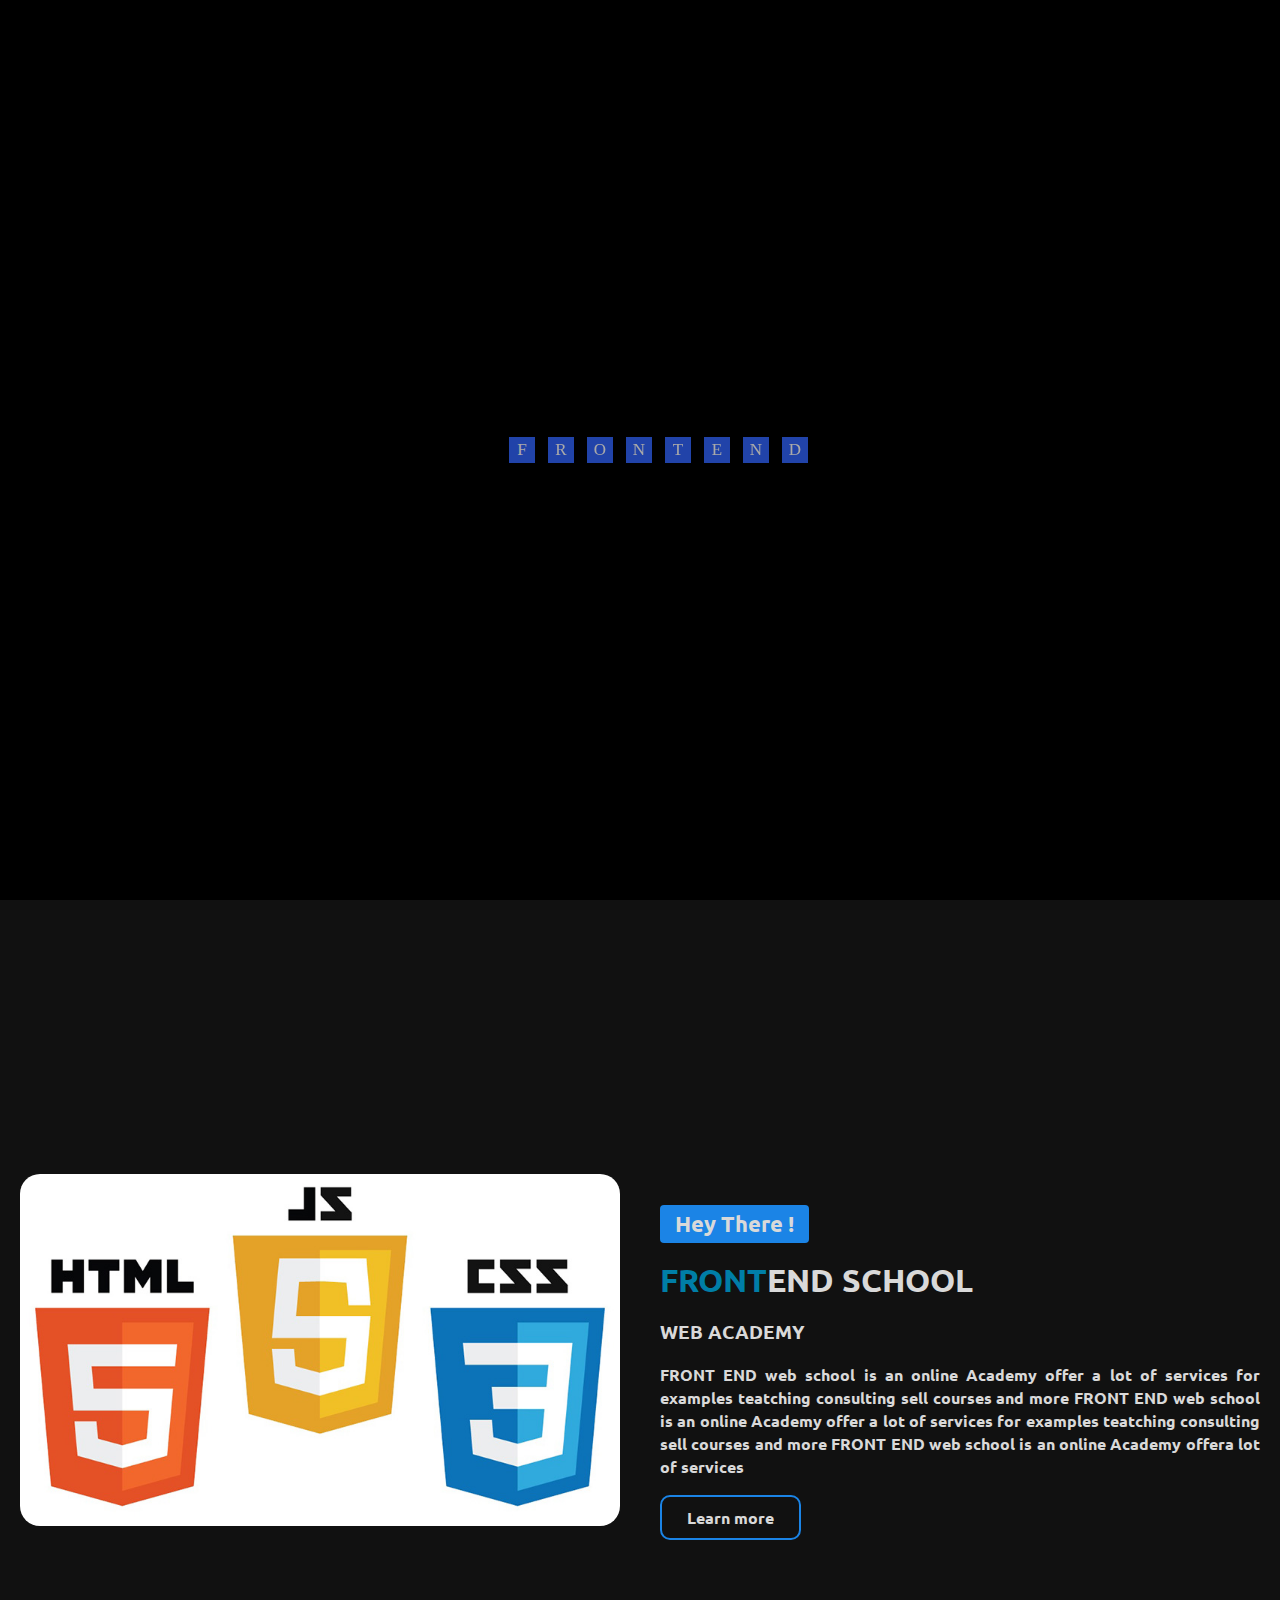
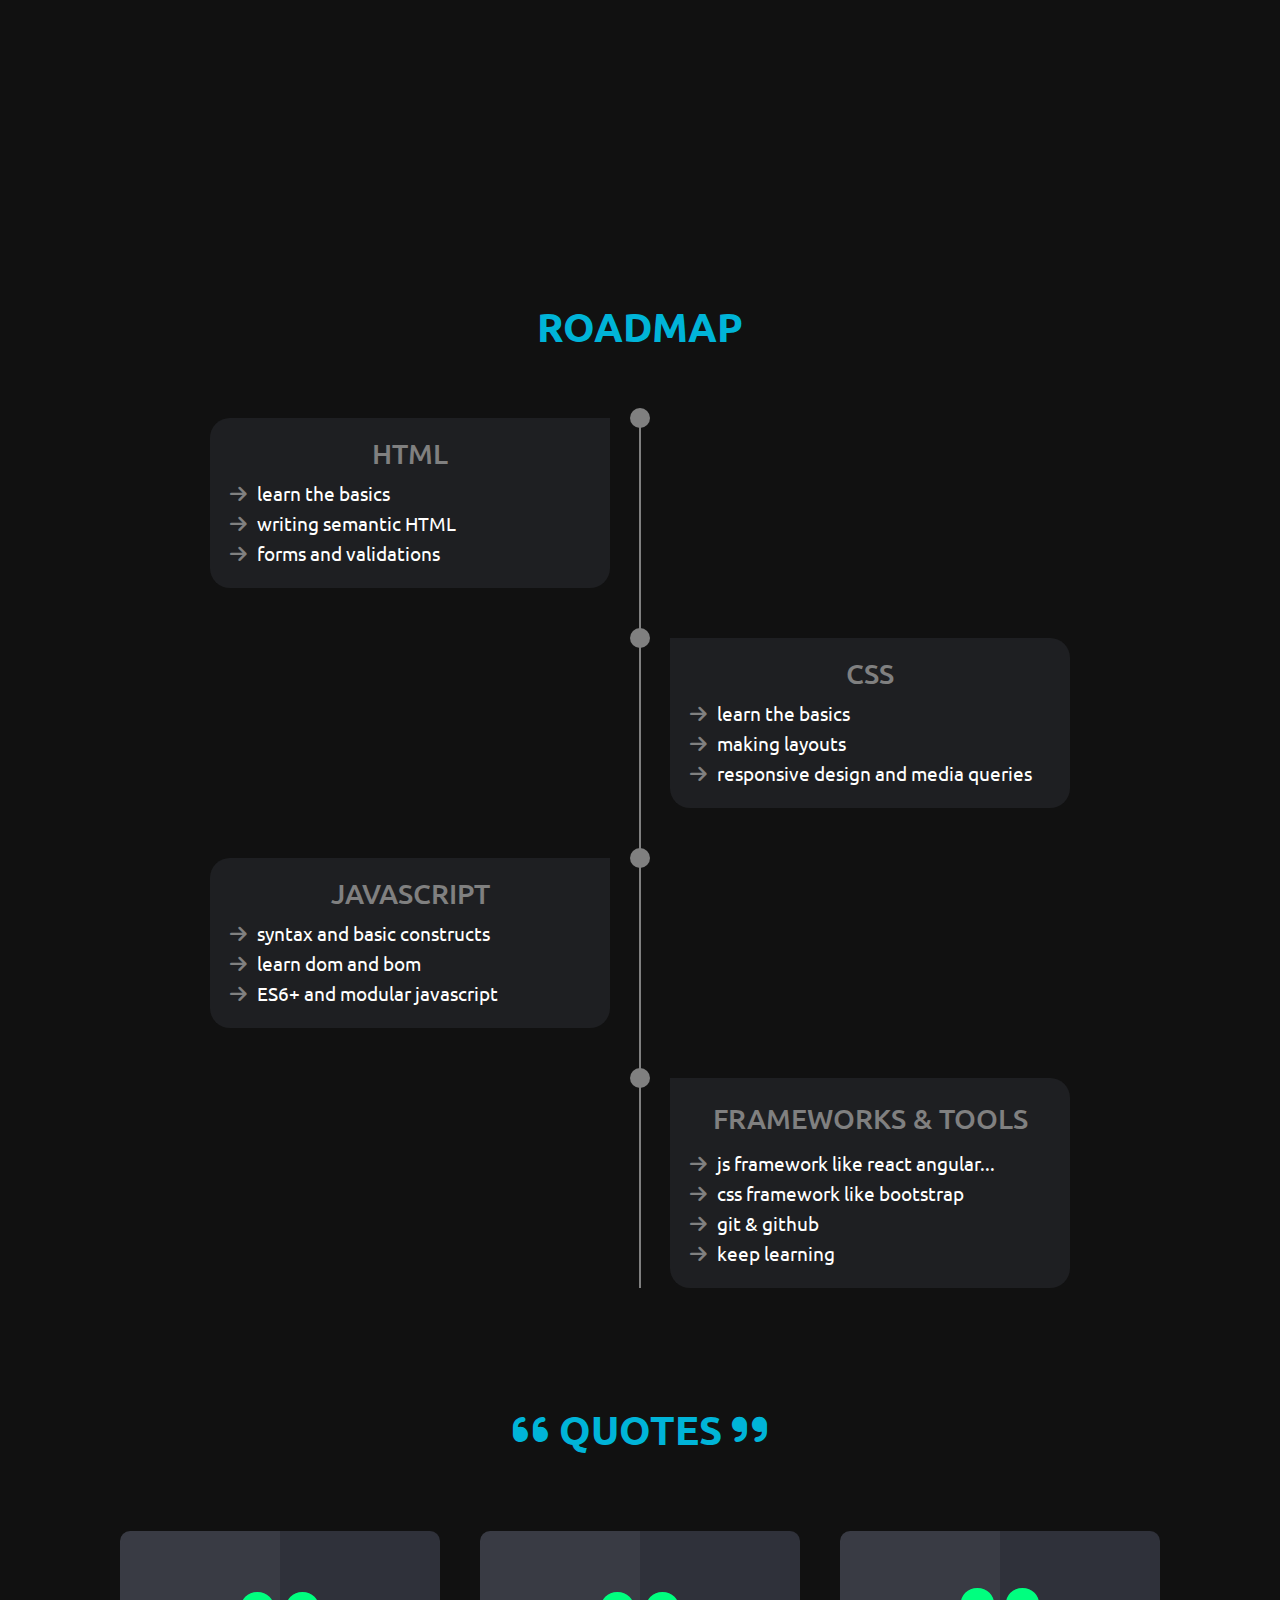
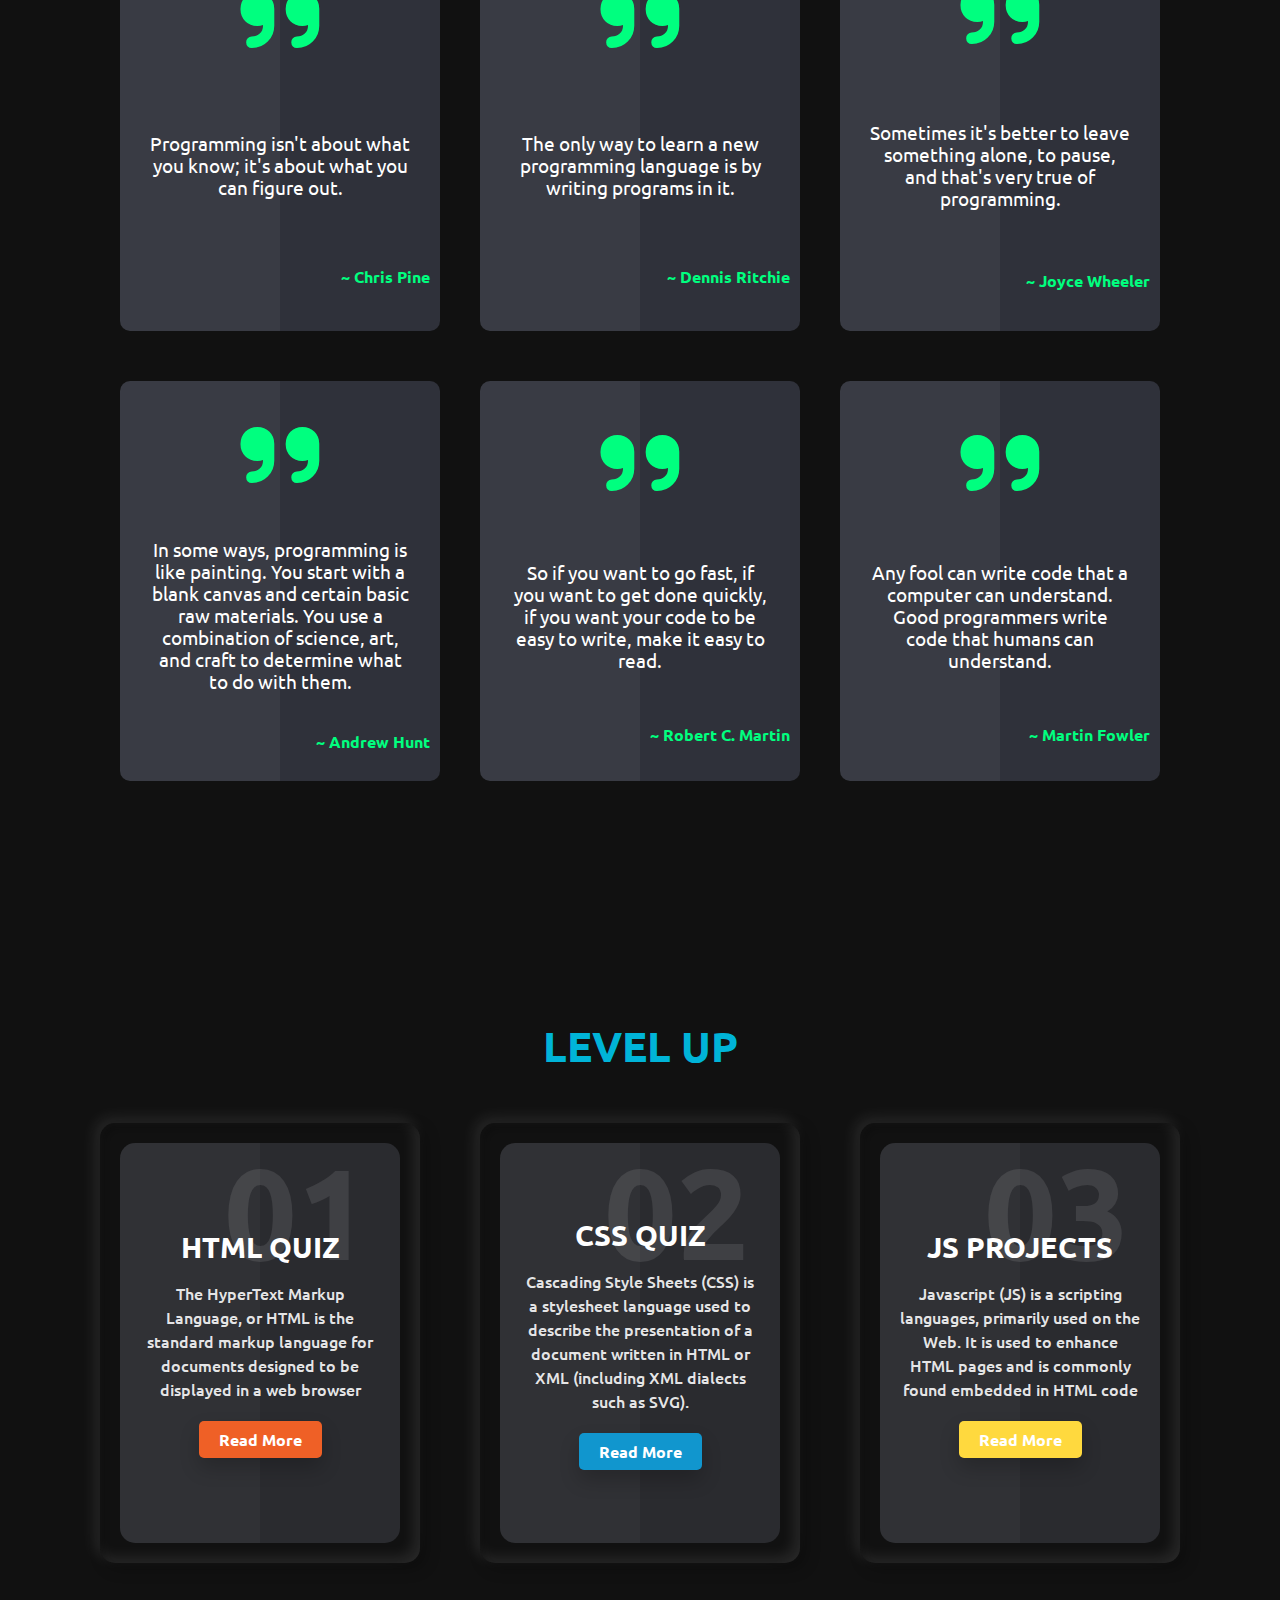
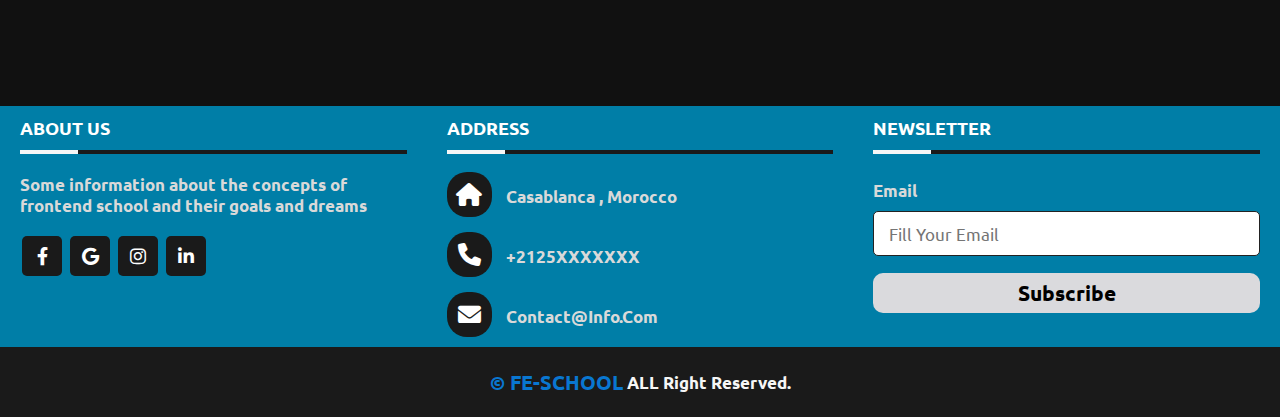
<file: index.html>
<!DOCTYPE html>
<html lang="en">
  <head>
    <meta charset="UTF-8" />
    <meta http-equiv="X-UA-Compatible" content="IE=edge" />
    <meta name="viewport" content="width=device-width, initial-scale=1.0" />
    <!-- meta for SEO -->
    <meta name="description" content="">
    <meta name="keywords" content="">
    <!-- Fav icon -->
    <link rel="shortcut icon" href="images/forIndexPage/favicon.png" type="image/x-icon">
    <!--css file-->
    <link rel="stylesheet" href="master.css" />
    <!--Font-awesome icons-->
    <link
      rel="stylesheet"
      href="https://cdnjs.cloudflare.com/ajax/libs/font-awesome/4.7.0/css/font-awesome.min.css"
    />
    <link
      rel="stylesheet"
      href="https://cdnjs.cloudflare.com/ajax/libs/font-awesome/6.0.0/css/all.min.css"
      integrity="sha512-9usAa10IRO0HhonpyAIVpjrylPvoDwiPUiKdWk5t3PyolY1cOd4DSE0Ga+ri4AuTroPR5aQvXU9xC6qOPnzFeg=="
      crossorigin="anonymous"
      referrerpolicy="no-referrer"
    />
    <link rel="stylesheet" href="https://cdnjs.cloudflare.com/ajax/libs/font-awesome/4.7.0/css/font-awesome.min.css">
    <title>FE-School</title>
    <!-- adding preloader -->
    <script src="https://ajax.googleapis.com/ajax/libs/jquery/2.1.1/jquery.min.js"></script>
<script>
$(window).load(function (){
  $("body").css("overflow","auto");   
  $('.loader .cssload-preloader').fadeOut(2000,
    function()
    {
      $(this).parent().fadeOut(500);
    
  });
});
</script>
  </head>
  <body>
    <header>
      <!--main header start-->
      <div class="headerContainer">
        <div class="logo">
          <a href="index.html"
            ><img
              class="mylogo"
              src="images/forIndexPage/FE-schoolLogo.png"
              alt="logo"
          /></a>
        </div>
        <nav>
          <ul>
            <li><a href="index.html">home</a></li>
            <li><a href="languages/language.html">languages</a></li>
            <li><a href="quizs/quizs.html">quizs</a></li>
            <li><a href="projects/projects.html">projects</a></li>
            <li><a href="contact/contact.html">contact</a></li>
          </ul>
          <div class="burger">
            <span class="line1"></span>
            <span class="line2"></span>
            <span class="line3"></span>
          </div>
        </nav>
      </div>
      <!--main header end-->
    </header>
    <!--starting the slider of header from here-->
    <div class="slider">
      <!--start myslider class(mySlider => content : images and text)-->
      <div class="mySlider" style="display: block">
        <div class="text fade">
          <h2>what this website for ?</h2>
          <p>
            this website is for front-end developement<br />
            you will learn all basics to build yourself
          </p>
        </div>
        <div class="BtnContainer">
          <a href="#about"
            ><button type="button" class="sliderBtn">
              <span></span>about us
            </button>
          </a>
        </div>
        <img
          src="images/forIndexPage/sliderImages/img1.jpg"
          alt="slider image one"
          style="width: 100%; height: 100%"
        />
      </div>

      <div class="mySlider">
        <div class="text fade">
          <h2>where to start ?</h2>
          <p>
            you can check the front-end roadmap<br />
            and see that
          </p>
        </div>
        <div class="BtnContainer">
          <a href="#roadmap"
            ><button type="button" class="sliderBtn">
              <span></span>roadmap
            </button>
          </a>
        </div>
        <img
          src="images/forIndexPage/sliderImages/img2.jpg"
          alt="slider image two"
          style="width: 100%; height: 100%"
        />
      </div>

      <div class="mySlider">
        <div class="text fade">
          <h2>programming quotes</h2>
          <p>some good programming quotes are below</p>
        </div>
        <div class="BtnContainer">
          <a href="#quotes"
            ><button type="button" class="sliderBtn">
              <span></span>quotes
            </button>
          </a>
        </div>
        <img
          src="images/forIndexPage/sliderImages/img3.jpg"
          alt="slider image three"
          style="width: 100%; height: 100%"
        />
      </div>

      <div class="mySlider">
        <div class="text fade">
          <h2>level up your skills</h2>
          <p>
            then quiz section is your direction <br />
            also we have some projects idea that you can make
          </p>
        </div>
        <div class="BtnContainer">
          <a href="#levelup"
            ><button type="button" class="sliderBtn">
              <span></span>level up
            </button>
          </a>
        </div>
        <img
          src="images/forIndexPage/sliderImages/img4.jpg"
          alt="slider image four"
          style="width: 100%; height: 100%"
        />
      </div>
      <!--end mySlider class-->
      <a class="prev">&#10094;</a>
      <a class="next">&#10095;</a>
      <div class="dotsbox" style="text-align: center">
        <span class="dot"></span>
        <span class="dot"></span>
        <span class="dot"></span>
        <span class="dot"></span>
      </div>
    </div>
    <!--end the slider of header-->

    <!--start introduction section from here-->
    <section id="about">
      <div class="container">
        <div class="grid">
          <div class="left">
            <img src="images/forIndexPage/introductionImg.jpg" alt="myimage">
          </div>
          <div class="right">
            <h4>hey there !</h4>
            <h2><span>FRONT</span>END SCHOOL</h2>
            <h3>WEB ACADEMY</h3>
            <p>FRONT END web school is an online Academy offer a lot of services
              for examples teatching consulting sell courses and more 
              FRONT END web school is an online Academy offer a lot of services
              for examples teatching consulting sell courses and more 
              FRONT END web school is an online Academy offera lot of services
            </p>
            <a href="https://en.wikipedia.org/wiki/Front_end" target="_blank" class="lbtn">Learn more</a>
          </div>
        </div>
      </div>
    </section>
    <!--end introduction here-->

    <!--start roadmap section from here-->

    <section id="roadmap">
      <h2>roadmap</h2>
      <div class="container">
        <div class="timeline">
          <ul>
            <li>
              <div class="timeline-content">
                <h2>html</h2>
                <div class="texts">
                  <p>
                    <span><i class="fa-solid fa-arrow-right"></i></span>learn
                    the basics
                  </p>
                  <p>
                    <span><i class="fa-solid fa-arrow-right"></i></span>writing
                    semantic HTML
                  </p>
                  <p>
                    <span><i class="fa-solid fa-arrow-right"></i></span>forms
                    and validations
                  </p>
                </div>
              </div>
            </li>
            <li>
              <div class="timeline-content">
                <h2>css</h2>
                <div class="texts">
                  <p>
                    <span><i class="fa-solid fa-arrow-right"></i></span>learn
                    the basics
                  </p>
                  <p>
                    <span><i class="fa-solid fa-arrow-right"></i></span>making
                    layouts
                  </p>
                  <p>
                    <span><i class="fa-solid fa-arrow-right"></i></span
                    >responsive design and media queries
                  </p>
                </div>
              </div>
            </li>
            <li>
              <div class="timeline-content">
                <h2>javascript</h2>
                <div class="texts">
                  <p>
                    <span><i class="fa-solid fa-arrow-right"></i></span>syntax
                    and basic constructs
                  </p>
                  <p>
                    <span><i class="fa-solid fa-arrow-right"></i></span>learn
                    dom and bom
                  </p>
                  <p>
                    <span><i class="fa-solid fa-arrow-right"></i></span>ES6+ and
                    modular javascript
                  </p>
                </div>
              </div>
            </li>
            <li>
              <div class="timeline-content">
                <h2 style="line-height: 40px">frameworks & tools</h2>
                <div class="texts">
                  <p>
                    <span><i class="fa-solid fa-arrow-right"></i></span>js
                    framework like react angular...
                  </p>
                  <p>
                    <span><i class="fa-solid fa-arrow-right"></i></span>css
                    framework like bootstrap
                  </p>
                  <p>
                    <span><i class="fa-solid fa-arrow-right"></i></span>git &
                    github
                  </p>
                  <p>
                    <span><i class="fa-solid fa-arrow-right"></i></span>keep
                    learning
                  </p>
                </div>
              </div>
            </li>
          </ul>
        </div>
      </div>
    </section>

    <!--end roadmap section here-->

    <!--start quotes from here-->

    <section id="quotes">
      <h2>
        <i class="fa-solid fa-quote-left"></i>quotes<i
          class="fa-solid fa-quote-right"
        ></i>
      </h2>
      <div class="container">
        <div class="card">
          <i class="fa-solid fa-quote-right"></i>
          <blockquote>
            Programming isn't about what you know; it's about what you can
            figure out.
          </blockquote>
          <p>~ Chris Pine</p>
        </div>
        <div class="card">
          <i class="fa-solid fa-quote-right"></i>
          <blockquote>
            The only way to learn a new programming language is by writing
            programs in it.
          </blockquote>
          <p>~ Dennis Ritchie</p>
        </div>
        <div class="card">
          <i class="fa-solid fa-quote-right"></i>
          <blockquote>
            Sometimes it's better to leave something alone, to pause, and that's
            very true of programming.
          </blockquote>
          <p>~ Joyce Wheeler</p>
        </div>
        <div class="card">
          <i class="fa-solid fa-quote-right"></i>
          <blockquote>
            In some ways, programming is like painting. You start with a blank
            canvas and certain basic raw materials. You use a combination of
            science, art, and craft to determine what to do with them.
          </blockquote>
          <p>~ Andrew Hunt</p>
        </div>
        <div class="card">
          <i class="fa-solid fa-quote-right"></i>
          <blockquote>
            So if you want to go fast, if you want to get done quickly, if you
            want your code to be easy to write, make it easy to read.
          </blockquote>
          <p>~ Robert C. Martin</p>
        </div>
        <div class="card">
          <i class="fa-solid fa-quote-right"></i>
          <blockquote>
            Any fool can write code that a computer can understand. Good programmers write code that humans can understand.
          </blockquote>
          <p>~ Martin Fowler</p>
        </div>
      </div>
    </section>

    <!--end quotes here-->
    <!-- start Levelup -->
    <main id="levelup">
      <section id="level">
          <h2>level up</h2>
      <div class="container">
          <div class="card">
            <div class="box">
              <div class="content">
                <h2>01</h2>
                <h3>Html Quiz</h3>
                <p>The HyperText Markup Language, or HTML is the standard markup language for documents designed to be displayed in a web browser</p>
                <a href="https://en.wikipedia.org/wiki/HTML" target="_blank">Read More</a>
              </div>
            </div>
          </div>
        
          <div class="card">
            <div class="box">
              <div class="content">
                <h2>02</h2>
                <h3>CSS Quiz</h3>
                <p>Cascading Style Sheets (CSS) is a stylesheet language used to describe the presentation of a document written in HTML or XML (including XML dialects such as SVG).</p>
                <a href="https://en.wikipedia.org/wiki/CSS" target="_blank">Read More</a>
              </div>
            </div>
          </div>
        
          <div class="card">
            <div class="box">
              <div class="content">
                <h2>03</h2>
                <h3>Js Projects</h3>
                <p>Javascript (JS) is a scripting languages, primarily used on the Web. It is used to enhance HTML pages and is commonly found embedded in HTML code</p>
                <a href="https://en.wikipedia.org/wiki/JavaScript" target="_blank">Read More</a>
              </div>
            </div>
          </div>
        </div>
  
      
      </section>
  </main>
    <!-- End levelup -->
    <!-- start Footer     -->

    <footer>
      <div class="main-content">
        <div class="left box">
          <h2>About us</h2>
          <div class="content">
            <p>
              Some information about the concepts of frontend school and their
              goals and dreams
            </p>
            <div class="social">
              <a href="#"><span class="fa fa-facebook"></span></a>
              <a href="#"><span class="fa fa-google"></span></a>
              <a href="#"><span class="fa fa-instagram"></span></a>
              <a href="#"><span class="fa fa-linkedin"></span></a>
            </div>
          </div>
        </div>

        <div class="center box">
          <h2>Address</h2>
          <div class="content">
            <div class="place">
              <span class="fa fa-home"></span>
              <strong class="text">casablanca , Morocco</strong>
            </div>
            <div class="phone">
              <span class="fa fa-phone"></span>
              <strong class="text">+2125XXXXXXX</strong>
            </div>
            <div class="email">
              <span class="fa fa-envelope"></span>
              <strong class="text">contact@info.com</strong>
            </div>
          </div>
        </div>

        <div class="right box">
          <h2>Newsletter</h2>
          <div class="content">
            <form action="#">
              <div class="email">
                <label class="text">Email</label>
                <input
                  type="email"
                  placeholder="Fill Your Email"
                  title="merci de nous faire confiance"
                  required
                />
              </div>
              <div class="btn">
                <button type="submit">subscribe</button>
              </div>
            </form>
          </div>
        </div>
      </div>
    </footer>
    <div class="copyright">
      <span class="brand"> <span class="copy">&copy;</span> fe-sch</span>
      <b>OOL</b>
      &nbsp;
      <span class="right">ALL right Reserved.</span>
    </div>

    <!--end footer here-->
    <!-- to top button -->
    <button id="myBtn" title="Go to top" class="buttonDown">
      <i class="fa fa-arrow-up" aria-hidden="true"></i>
    </button>
    <!-- preloader section -->
    <section class="loader">
      <div class="cssload-preloader">
        <div class="cssload-preloader-box">
          <div>F</div>
          <div>R</div>
          <div>O</div>
          <div>N</div>
          <div>T</div>
          <div>E</div>
        	<div>N</div>		
          <div>D</div></div>
      </div>
       
     </section>
    <script src="main.js"></script>
  </body>
</html>
</file>
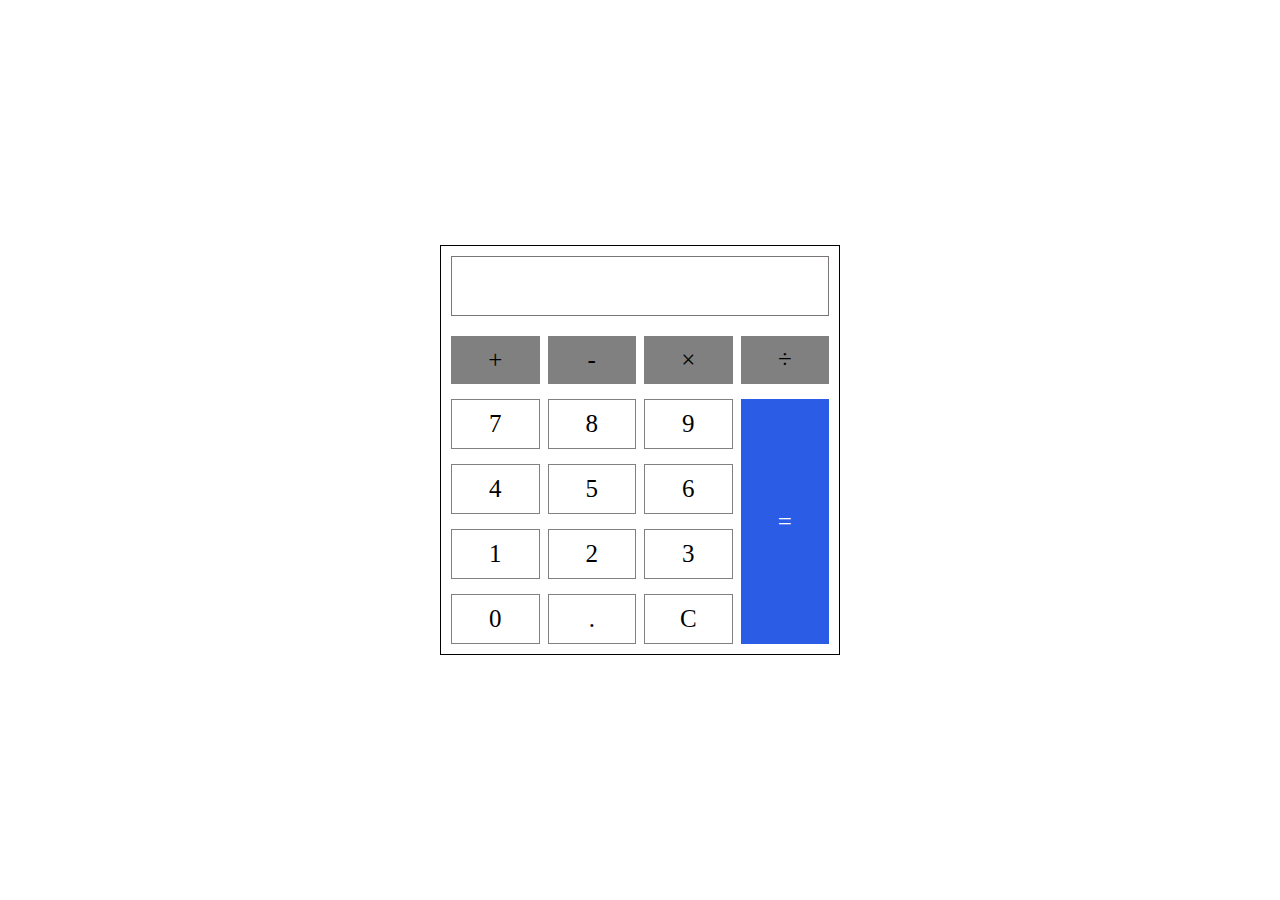
<file: projects/allProject/jsSimpleCalculator/index.html>
<!DOCTYPE html>
<html lang="en">
<head>
    <meta charset="UTF-8">
    <meta http-equiv="X-UA-Compatible" content="IE=edge">
    <meta name="viewport" content="width=device-width, initial-scale=1.0">
    <link rel="stylesheet" href="style.css">
    <title>simple calculator</title>
</head>
<body>
    <div id="container">
        <div class="display"></div>
        <div class="keys">
            <div class="operations">+</div>
            <div class="operations">-</div>
            <div class="operations">×</div>
            <div class="operations">÷</div>
            <div class="numbers same">7</div>
            <div class="numbers same">8</div>
            <div class="numbers same">9</div>
            <div class="equal">=</div>
            <div class="numbers same">4</div>
            <div class="numbers same">5</div>
            <div class="numbers same">6</div>
            <div class="numbers same">1</div>
            <div class="numbers same">2</div>
            <div class="numbers same">3</div>
            <div class="numbers same">0</div>
            <div class="comma same">.</div>
            <div class="clear same">C</div>
        </div>
    </div>
    <script src="main.js"></script>
</body>
</html>
</file>
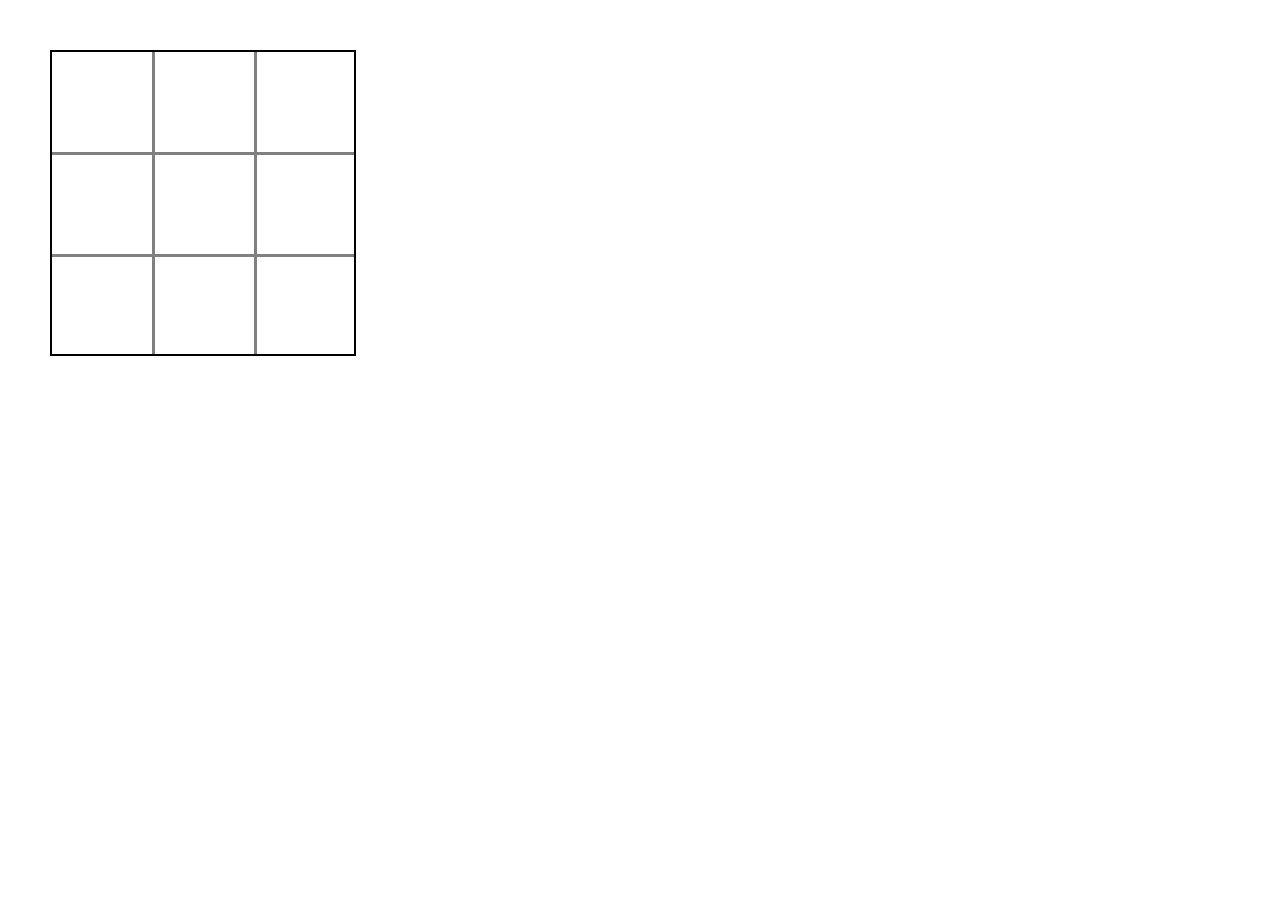
<file: projects/allProject/tic-tac-toeJs/index.html>
<!DOCTYPE html>
<html lang="en">
<head>
    <meta charset="UTF-8">
    <meta http-equiv="X-UA-Compatible" content="IE=edge">
    <meta name="viewport" content="width=device-width, initial-scale=1.0">
    <link rel="stylesheet" href="style.css">
    <title>tic tac toe</title>
</head>
<body>
    <div id="gameScreen">
        <div></div>
        <div></div>
        <div></div>
        <div></div>
        <div></div>
        <div></div>
        <div></div>
        <div></div>
        <div></div>
    </div>
    <div class="lines">
        <div class="line1"> </div>
        <div class="line2"></div>
        <div class="line3"></div>
        <div class="line4"></div>
    </div>
    <script src="main.js"></script>
</body>
</html>
</file>
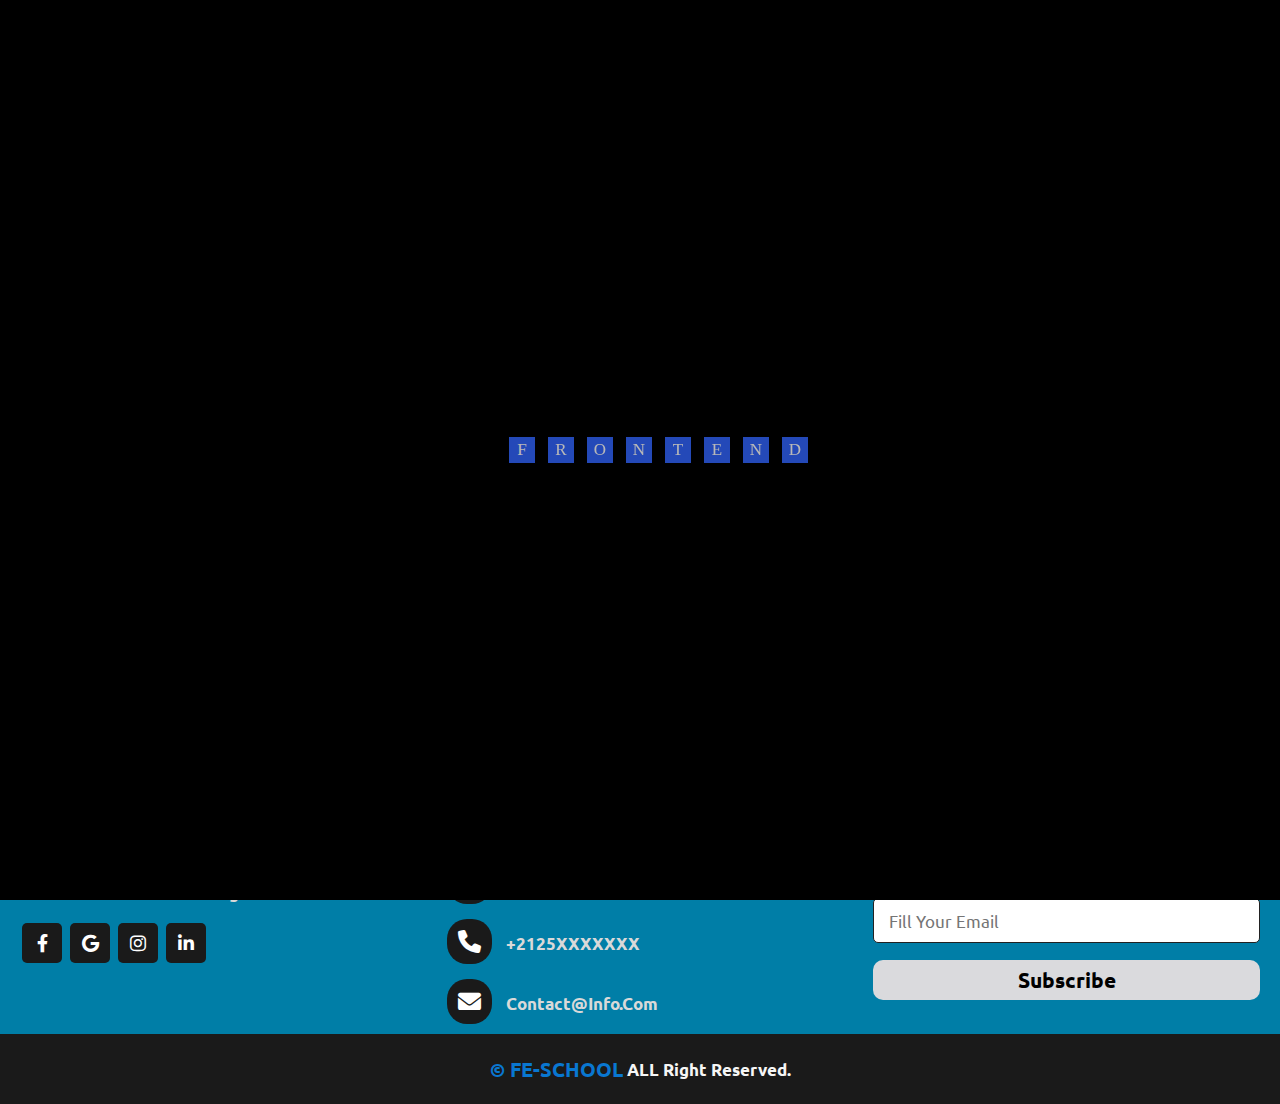
<file: languages/language.html>
<!DOCTYPE html>
<html lang="en">
<head>
    <meta charset="UTF-8">
    <meta http-equiv="X-UA-Compatible" content="IE=edge">
    <meta name="viewport" content="width=device-width, initial-scale=1.0">
     <!--Font-awesome icons-->
     <link
     rel="stylesheet"
     href="https://cdnjs.cloudflare.com/ajax/libs/font-awesome/4.7.0/css/font-awesome.min.css"
   />
   <link
     rel="stylesheet"
     href="https://cdnjs.cloudflare.com/ajax/libs/font-awesome/6.0.0/css/all.min.css"
     integrity="sha512-9usAa10IRO0HhonpyAIVpjrylPvoDwiPUiKdWk5t3PyolY1cOd4DSE0Ga+ri4AuTroPR5aQvXU9xC6qOPnzFeg=="
     crossorigin="anonymous"
     referrerpolicy="no-referrer"
   />
   <link
     rel="stylesheet"
     href="https://cdnjs.cloudflare.com/ajax/libs/font-awesome/4.7.0/css/font-awesome.min.css"
   />
       <!-- Fav icon -->
    <link rel="stylesheet" href="language.css">
    <link rel="shortcut icon" href="../images/forIndexPage/favicon.png" type="image/x-icon">
    <title>Languages</title>

    <!-- jquery script for preloader -->
    <script src="https://ajax.googleapis.com/ajax/libs/jquery/2.1.1/jquery.min.js"></script>
  <script>
  $(window).load(function (){
    $("body").css("overflow","auto");   
    $('.loader .cssload-preloader').fadeOut(2000,
      function()
      {
        $(this).parent().fadeOut(500);
      
    });
  });
  </script>
   
</head>
<body> 

  <header>
    <span id="message" class="alert"></span>
    <!--main header start-->
    <div class="headerContainer">
      <div class="logo">
        <a href="../index.html"
          ><img
            class="mylogo"
            src="../images/forIndexPage/FE-schoolLogo.png"
            alt="logo"
        /></a>
      </div>
      <nav>
        <ul>
          <li><a href="../index.html">home</a></li>
          <li><a href="../languages/language.html">languages</a></li>
          <li><a href="../quizs/quizs.html">quizs</a></li>
          <li><a href="../projects/projects.html">projects</a></li>
          <li><a href="../contact/contact.html">contact</a></li>
        </ul>
        <div class="burger">
          <span class="line1"></span>
          <span class="line2"></span>
          <span class="line3"></span>
        </div>
      </nav>
    </div>
    <!--main header end-->
  </header>
<section>

<h2>LANGUAGES</h2>
<div class="cards">
  <div class="card">
    <h2 class="card-title">HTML</h2>
    <img src="images/html2.png" alt="html_image">
    <p class="card-desc">The HyperText Markup Language or HTML is the standard markup language for documents designed to be displayed in a web browser. It can be assisted by technologies such as Cascading Style Sheets (CSS) and scripting languages such as JavaScript.<br>
      <span>
        <button id="btn">Download</button>
       </span>
    </p>
  </div>
  <div class="card">
    <h2 class="card-title">CSS</h2>
    <img src="images/csss.png" alt="css_image">
    <p class="card-desc">Cascading Style Sheets (CSS) is a style sheet language used for describing the presentation of a document written in a markup language such as HTML. CSS is a cornerstone technology of the World Wide Web, alongside HTML and JavaScript.<br>
      <span>
        <button id="btn2">Download</button>
       </span>
    </p>
  </div>
  <div class="card">
    <h2 class="card-title">JavaScript</h2>
    <img src="images/js.png" alt="JavaScript_image">
    <p class="card-desc">JavaScript often abbreviated JS, is a programming language that is one of the core technologies of the World Wide Web, alongside HTML and CSS. Over 97% of websites use JavaScript on the client side for web page behavior<br>
       <span>
      <button id="btn3">Download</button>
     </span>
    </p>
   
    
    
  </div>
</div>
</section>
<footer>
  <div class="main-content">
    <div class="left box">
      <h2>About us</h2>
      <div class="content">
        <p>
          Some information about the concepts of frontend school and their
          goals and dreams
        </p>
        <div class="social">
          <a href="#"><span class="fa fa-facebook"></span></a>
          <a href="#"><span class="fa fa-google"></span></a>
          <a href="#"><span class="fa fa-instagram"></span></a>
          <a href="#"><span class="fa fa-linkedin"></span></a>
        </div>
      </div>
    </div>

    <div class="center box">
      <h2>Address</h2>
      <div class="content">
        <div class="place">
          <span class="fa fa-home"></span>
          <strong class="text">casablanca , Morocco</strong>
        </div>
        <div class="phone">
          <span class="fa fa-phone"></span>
          <strong class="text">+2125XXXXXXX</strong>
        </div>
        <div class="email">
          <span class="fa fa-envelope"></span>
          <strong class="text">contact@info.com</strong>
        </div>
      </div>
    </div>

    <div class="right box">
      <h2>Newsletter</h2>
      <div class="content">
        <form action="#">
          <div class="email">
            <label class="text">Email</label>
            <input
              type="email"
              placeholder="Fill Your Email"
              title="merci de nous faire confiance"
              required
            />
          </div>
          <div class="btnn">
            <button type="submit" >subscribe</button>
          </div>
        </form>
      </div>
    </div>
  </div>
</footer>
<div class="copyright">
  <span class="brand"> <span class="copy">&copy;</span> fe-sch</span>
  <b>OOL</b>
  &nbsp;
  <span class="right">ALL right Reserved.</span>
</div>


<!--end footer here-->
<!-- to top button -->
<button id="myBtn" title="Go to top" class="buttonDown">
  <i class="fa fa-arrow-up" aria-hidden="true"></i>
</button>
<!-- preloader section -->
<section class="loader">
  <div class="cssload-preloader">
    <div class="cssload-preloader-box">
      <div>F</div>
      <div>R</div>
      <div>O</div>
      <div>N</div>
      <div>T</div>
      <div>E</div>
      <div>N</div>		
      <div>D</div></div>
  </div>




<script>
  let btn1 = document.querySelector("#btn");
  let btn2 = document.querySelector("#btn2");
  let btn3 = document.querySelector("#btn3");
  let message = document.querySelector("#message");

let a=11;
  function timer(){
     let t=setInterval(()=>{
       a--;
       message.classList.remove("alert");
       
       message.innerHTML=`<i class="fa-solid fa-download" style='color:white;'></i> The Download will start in <span style='color:rgb(24, 151, 224);''>${a}</span> Seconds`;

       if(a<=0){
        window.location.href="pdfs/html.pdf";
        clearInterval(t);
        setTimeout(()=>{
          message.style.display="none";
        },5000)
        
       
     }
     },1000)
  }
   btn1.onclick=()=>{
     timer();
     
   };
   function timer2(){
     let t=setInterval(()=>{
       a--;
       message.classList.remove("alert");
       
       message.innerHTML=`<i class="fa-solid fa-download" style='color:white;'></i> The Download will start in <span style='color:rgb(24, 151, 224);''>${a}</span> Seconds`;
       if(a<=0){
        window.location.href="pdfs/CSS.pdf";
        clearInterval(t);
        setTimeout(()=>{
          message.style.display="none";
        },5000)
       
     }
     },1000)
  }
   btn2.onclick=()=>{
     timer2();
    
     
   }   
   function timer3(){
     let t=setInterval(()=>{
       a--;
       message.classList.remove("alert");
       
       message.innerHTML=`<i class="fa-solid fa-download" style='color:white;'></i> The Download will start in <span style='color:rgb(24, 151, 224);''>${a}</span> Seconds`;
       if(a<=0){
        window.location.href="pdfs/js.pdf";
        clearInterval(t);
        setTimeout(()=>{
          message.style.display="none";
        },5000)
       
     }
     },1000)
  }
   btn3.onclick=()=>{
     timer3();
    
     
   }   












//!changing header when scrolling

let header = document.querySelector(".headerContainer");
let links = document.querySelectorAll("header .headerContainer nav ul li a");
let logo = document.querySelector(".mylogo");


window.onscroll = function () {
  if (window.scrollY > 0) {
    header.style.backgroundColor = "rgb(228, 230, 231)";//---I changed background_color from blue to whitegrey---//
    //-----on scroll Links will colored with black-----//
    links.forEach(function(elm){
      elm.style.color="rgb(100, 95, 95)";
    });
   logo.style.filter="grayscale(0%)"; //color blue for logo



  } else {
    header.style.backgroundColor = "transparent";
    links.forEach(function(elm){
      //-----Links will colored with WHite-----//
      elm.style.color="white";
      
    });
    logo.style.filter="grayscale(80%)"; //color grey&black for logo

   
  };
};

//!changing header when scrolling end

//!burger activation
const myBuger = document.querySelector(".burger");
const mylinesBurger = document.querySelectorAll(".burger span");
const myUlofBurger = document.querySelector("header nav ul");
const allLinks = document.querySelectorAll("header nav ul li a");

myBuger.addEventListener("click",function () {
  myUlofBurger.classList.toggle("burgerActive");
  if (myUlofBurger.classList.contains("burgerActive")) {
    mylinesBurger[1].style.opacity = "0";
    mylinesBurger[0].style.transform = "translateY(8px) rotate(45deg)";
    mylinesBurger[2].style.transform = "translateY(-8px) rotate(-45deg)";
  } else {
    mylinesBurger[1].style.opacity = "";
    mylinesBurger[0].style.transform = "";
    mylinesBurger[2].style.transform = "";
  }
})

allLinks.forEach(link => {//this check if you click a link while the burger is active (remove the activation)
  link.addEventListener("click",function () {
    if (myUlofBurger.classList.contains("burgerActive")) {
      myUlofBurger.classList.remove("burgerActive");
      mylinesBurger[1].style.opacity = "";
      mylinesBurger[0].style.transform = "";
      mylinesBurger[2].style.transform = "";
    }
  })
})
//!burger activation end here

//!scroll button start from here
//-------To Top button--------//
//Get the button:
let mybutton = document.getElementById("myBtn");

window.addEventListener("scroll",function () {
  if (window.scrollY < 200) {
    mybutton.style.display = "none";
  } else {
    mybutton.style.display = "block";
  }
}) 
//click event for scrolling to top
mybutton.addEventListener("click",function () {
  window.scrollTo({
    top: 0
  })
})
//!scroll button end 


 



</script>
</body>
</html>
</file>
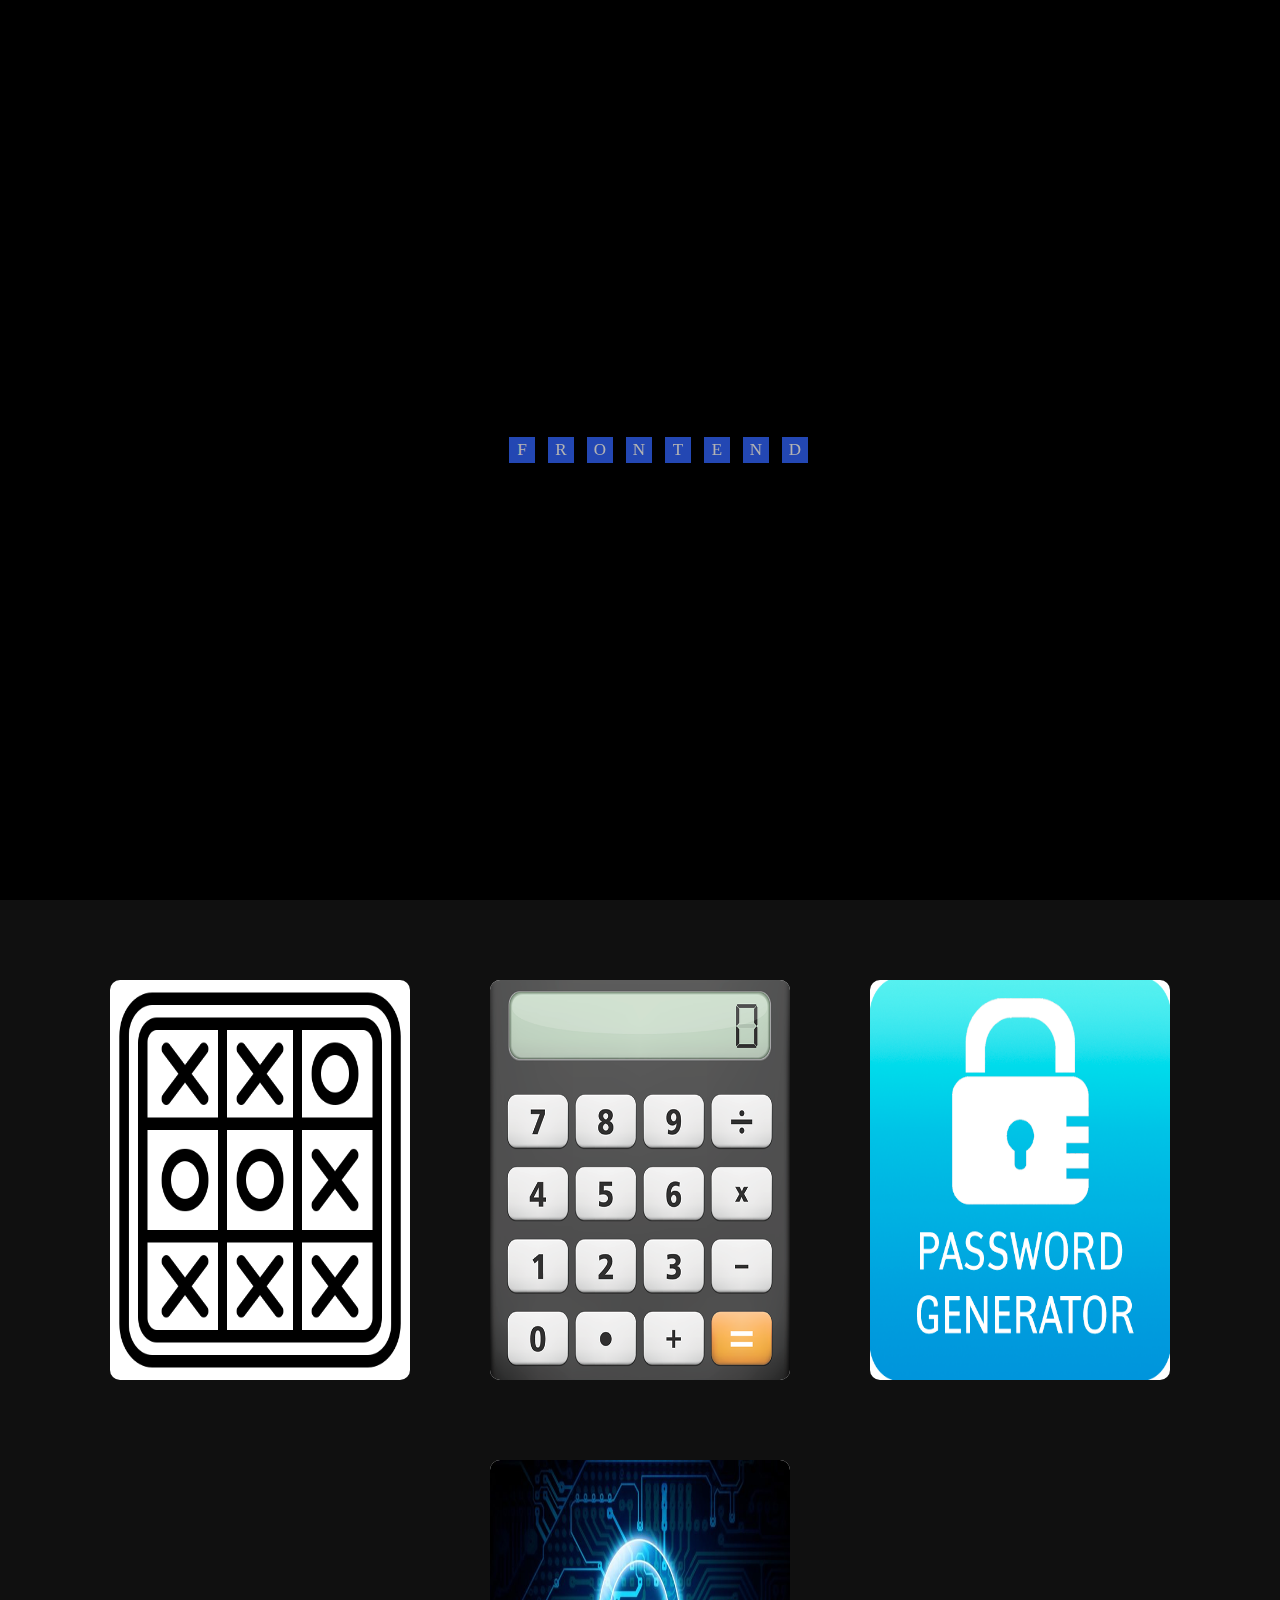
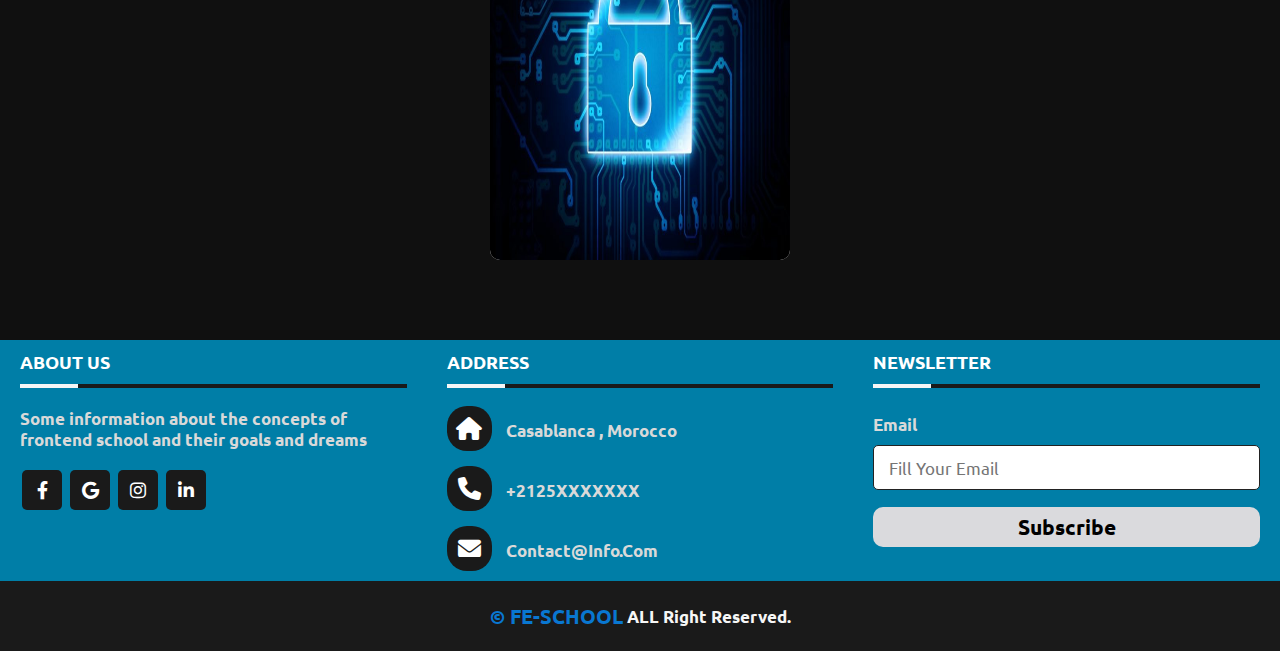
<file: projects/projects.html>
<!DOCTYPE html>
<html lang="en">
  <head>
    <meta charset="UTF-8" />
    <meta http-equiv="X-UA-Compatible" content="IE=edge" />
    <meta name="viewport" content="width=device-width, initial-scale=1.0" />
    <!--css file-->
    <link rel="stylesheet" href="master.css" />
    <title>projects</title>
    <!-- meta for SEO -->
    <meta name="description" content="" />
    <meta name="keywords" content="" />
    <!-- Fav icon -->
    <link rel="shortcut icon" href="images/favicon.png" type="image/x-icon" />
    <!--Font-awesome icons-->
    <link
      rel="stylesheet"
      href="https://cdnjs.cloudflare.com/ajax/libs/font-awesome/4.7.0/css/font-awesome.min.css"
    />
    <link
      rel="stylesheet"
      href="https://cdnjs.cloudflare.com/ajax/libs/font-awesome/6.0.0/css/all.min.css"
      integrity="sha512-9usAa10IRO0HhonpyAIVpjrylPvoDwiPUiKdWk5t3PyolY1cOd4DSE0Ga+ri4AuTroPR5aQvXU9xC6qOPnzFeg=="
      crossorigin="anonymous"
      referrerpolicy="no-referrer"
    />
    <link
      rel="stylesheet"
      href="https://cdnjs.cloudflare.com/ajax/libs/font-awesome/4.7.0/css/font-awesome.min.css"
    />
    <title>FE-School</title>
    <!-- adding preloader -->
    <script src="https://ajax.googleapis.com/ajax/libs/jquery/2.1.1/jquery.min.js"></script>
    <script>
      $(window).load(function () {
        $("body").css("overflow", "auto");
        $(".loader .cssload-preloader").fadeOut(2000, function () {
          $(this).parent().fadeOut(500);
        });
      });
    </script>
  </head>
  <body>
    <header>
      <!--main header start-->
      <div class="headerContainer">
        <div class="logo">
          <a href="../index.html"
            ><img class="mylogo" src="images/FE-schoolLogo.png" alt="logo"
          /></a>
        </div>
        <nav>
          <ul>
            <li><a href="../index.html">home</a></li>
            <li><a href="../languages/language.html">languages</a></li>
            <li><a href="../quizs/quizs.html">quizs</a></li>
            <li><a href="projects.html">projects</a></li>
            <li><a href="../contact/contact.html">contact</a></li>
          </ul>
          <div class="burger">
            <span class="line1"></span>
            <span class="line2"></span>
            <span class="line3"></span>
          </div>
        </nav>
      </div>
    </header>
    <!--main header end-->

    <!--making an introduction from here-->
    <section id="about">
      <div class="container">
        <div class="grid">
          <div class="left">
            <img src="images/introductionImg.jpg" alt="introImg" />
          </div>
          <div class="right">
            <h4>hey there !</h4>
            <h2><span>FRONT</span>END SCHOOL</h2>
            <h3>PROJECTS</h3>
            <p>
              If you’re interested in becoming a web developer, JavaScript is
              one of the best coding languages you can learn. Getting familiar
              with JavaScript basics means using those skills to build
              JavaScript projects. Luckily, we know some fun JavaScript sample
              projects and beginner projects you can do to hone your skills. 😉
            </p>
            <a
              href="https://en.wikipedia.org/wiki/Code_Project"
              target="_blank"
              class="lbtn"
              >Learn more</a
            >
          </div>
        </div>
      </div>
    </section>

    <!--end introduction here-->

    <!--starting the main section (cards)-->
    <main>
      <div class="container">
        <div class="box">
          <div class="face front">
            <img
              src="images/cardImg/tic_tac_toe.png"
              alt="ticTacToeImg"
              style="width: 100%; height: 100%; border-radius: 10px"
            />
          </div>
          <div class="face back">
            <h3>tic tac toe</h3>
            <p>
              noughts and crosses, or Xs and Os is a paper-and-pencil game for
              two players who take turns marking the spaces in a three-by-three
              grid with X or O. The player who succeeds in placing three of
              their marks in a horizontal, vertical, or diagonal row is the
              winner
            </p>
            <a href="allProject/tic-tac-toeJs/index.html" target="_blank"><button>check the project</button></a>
          </div>
        </div>

        <div class="box">
          <div class="face front">
            <img
              src="images/cardImg/calculator.png"
              alt="calculatorImg"
              style="width: 100%; height: 100%; border-radius: 10px"
            />
          </div>
          <div class="face back">
            <h3>calculator</h3>
            <p>
              An electronic calculator is typically a portable electronic device
              used to perform calculations, ranging from basic arithmetic to
              complex mathematics
            </p>
            <a href="allProject/jsSimpleCalculator/index.html" target="_blank"><button>check the project</button></a>
          </div>
        </div>

        <div class="box">
          <div class="face front">
            <img
              src="images/cardImg/passwordGenerator.png"
              alt="calculatorImg"
              style="width: 100%; height: 100%; border-radius: 10px"
            />
          </div>
          <div class="face back">
            <h3>password generator</h3>
            <p>
              A random password generator is software program or hardware device
              that takes input from a random or pseudo-random number generator
              and automatically generates a password. Random passwords can be
              generated manually, using simple sources of randomness such as
              dice or coins, or they can be generated using a computer.
            </p>
            <a href="#" target="_blank"><button>check the project</button></a>
          </div>
        </div>

        <div class="box">
          <div class="face front">
            <img
              src="images/cardImg/crypting.jpg"
              alt="calculatorImg"
              style="width: 100%; height: 100%; border-radius: 10px"
            />
          </div>
          <div class="face back">
            <h3>Encryption</h3>
            <p>
              In cryptography, encryption is the process of encoding
              information. This process converts the original representation of
              the information, known as plaintext, into an alternative form
              known as ciphertext. Ideally, only authorized parties can decipher
              a ciphertext back to plaintext and access the original
              information.
            </p>
            <a href="#" target="_blank"><button>check the project</button></a>
          </div>
        </div>
      </div>
    </main>
    <!--end the main section-->

    <!-- start Footer     -->

    <footer>
      <div class="main-content">
        <div class="left box">
          <h2>About us</h2>
          <div class="content">
            <p>
              Some information about the concepts of frontend school and their
              goals and dreams
            </p>
            <div class="social">
              <a href="#"><span class="fa fa-facebook"></span></a>
              <a href="#"><span class="fa fa-google"></span></a>
              <a href="#"><span class="fa fa-instagram"></span></a>
              <a href="#"><span class="fa fa-linkedin"></span></a>
            </div>
          </div>
        </div>

        <div class="center box">
          <h2>Address</h2>
          <div class="content">
            <div class="place">
              <span class="fa fa-home"></span>
              <strong class="text">casablanca , Morocco</strong>
            </div>
            <div class="phone">
              <span class="fa fa-phone"></span>
              <strong class="text">+2125XXXXXXX</strong>
            </div>
            <div class="email">
              <span class="fa fa-envelope"></span>
              <strong class="text">contact@info.com</strong>
            </div>
          </div>
        </div>

        <div class="right box">
          <h2>Newsletter</h2>
          <div class="content">
            <form action="#">
              <div class="email">
                <label class="text">Email</label>
                <input
                  type="email"
                  placeholder="Fill Your Email"
                  title="merci de nous faire confiance"
                  required
                />
              </div>
              <div class="btn">
                <button type="submit">subscribe</button>
              </div>
            </form>
          </div>
        </div>
      </div>
    </footer>
    <div class="copyright">
      <span class="brand"> <span class="copy">&copy;</span> fe-sch</span>
      <b>OOL</b>
      &nbsp;
      <span class="right">ALL right Reserved.</span>
    </div>

    <!--end footer here-->
    <!-- to top button -->
    <button id="myBtn" title="Go to top" class="buttonDown">
      <i class="fa fa-arrow-up" aria-hidden="true"></i>
    </button>
    <!-- preloader section -->
    <section class="loader">
      <div class="cssload-preloader">
        <div class="cssload-preloader-box">
          <div>F</div>
          <div>R</div>
          <div>O</div>
          <div>N</div>
          <div>T</div>
          <div>E</div>
          <div>N</div>
          <div>D</div>
        </div>
      </div>
    </section>
    <script src="script.js"></script>
  </body>
</html>
</file>
<file: master.css>
/*for font family*/
@import url("https://fonts.googleapis.com/css2?family=Cairo:wght@700&family=Comforter&family=Jomhuria&family=Open+Sans:ital,wght@1,300&family=Poppins:ital,wght@0,100;0,200;0,300;0,400;0,500;0,600;0,700;0,800;0,900;1,100;1,200;1,300;1,400;1,500;1,600;1,700;1,800;1,900&family=Ubuntu:ital,wght@0,300;0,400;0,500;0,700;1,300;1,400;1,500;1,700&display=swap");
/*apply to all elements*/
* {
  padding: 0;
  margin: 0;
  box-sizing: border-box;
  font-family: "Ubuntu", "poppins", sans-serif;
}
/* start scroll behavior */
html {
  scroll-behavior: smooth;
}

/* fix the body overflow here*/
body {
  overflow-x: hidden;
  background-color: gray;
}
/* end fixing the bodt overflow*/

/* end scroll behavior */

/*make titles class */

.allSectionClass {
  padding: 100px 0 0 0;
  text-align: center;
  text-transform: uppercase;
  color: white;
}

/*end titles class here */
/* make selection style*/
::selection {
  background-color: gray;
  color: black;
}
/* end selection style*/

/* Start adding scroll bars style */
::-webkit-scrollbar {
  background-color: rgb(221, 221, 221);
  width: 13px;
}
::-webkit-scrollbar-thumb {
  background-color: #3498db;
  height: 20px;
}
/* The end of adding scroll bars style */

/*setting up the header*/
header .headerContainer {
  position: fixed;
  display: flex;
  justify-content: space-between;
  align-items: center;
  width: 100%;
  height: 100px;
  background-color: transparent;
  padding: 0 100px;
  z-index: 99999;
  transition: 0.6s;
}
/* mylogp */
.mylogo {
  filter: grayscale(80%);
}

header .headerContainer nav ul li {
  list-style: none;
  display: inline-block;
  margin: 0px 10px;
}

header .headerContainer nav ul li a {
  position: relative;
  text-decoration: none;
  text-transform: capitalize;
  color: white;
  font-size: 17px;
  font-weight: 600;
}

header .headerContainer nav ul li a::before {
  content: "";
  position: absolute;
  left: 0;
  bottom: -6px;
  width: 0%;
  height: 3px;
  background: #1d779e;
  transition: 0.5s;
}

header .headerContainer nav ul li a:hover::before {
  width: 100%;
}

header .headerContainer nav ul li a:hover {
  color: grey;
}

@media screen and (min-width: 951px) and (max-width: 1115px) {
  header .headerContainer {
    padding: 0 30px;
  }
}

@media screen and (max-width: 950px) {
  .burger span {
    display: block;
    width: 25px;
    height: 3px;
    background-color: gray;
    margin: 5px auto;
    transition: all 0.3s ease-in-out;
  }
  .burger {
    cursor: pointer;
  }
  header .headerContainer nav ul {
    position: fixed;
    background-color: black;
    top: 0;
    left: 0;
    width: 100%;
    height: 100vh;
    display: flex;
    justify-content: space-around;
    align-items: center;
    flex-direction: column;
    transform: translateY(-100%);
    transition: 0.8s;
  }
  header .headerContainer nav ul li {
    display: block;
  }
  .burgerActive {
    transform: translateX(0%) !important;
  }
  header .headerContainer .logo img {
    width: 180px;
  }
}

/*header end here*/

/* start slider from here */
.slider {
  position: relative;
  width: 100%;
  background-color: #2c3e50;
}

.mySlider {
  height: 100vh;
  display: none;
  overflow: hidden;
}

.prev,
.next {
  position: absolute;
  top: 50%;
  transform: translate(0, -50%);
  font-size: 50px;
  padding: 15px;
  cursor: pointer;
  transition: 0.1s;
  user-select: none;
  color: #fff;
}

.prev:hover,
.next:hover {
  color: #3498db;
}

.next {
  right: 0;
}

.mySlider .text {
  position: absolute;
  color: #fff;
  letter-spacing: 1px;
  top: 45%;
  left: 15%;
  transform: translate(0, -50%);
  user-select: none;
}

.mySlider .text h2 {
  text-transform: uppercase;
  font-weight: bold;
  color: #3498db;
  margin-bottom: 20px;
  font-size: 40px;
}

.mySlider .text p {
  font-weight: 600;
  line-height: 25px;
}

.mySlider .BtnContainer {
  position: absolute;
  top: 70%;
  left: 50%;
  transform: translate(-50%, -50%);
}

.mySlider .BtnContainer button {
  position: relative;
  padding: 10px 20px;
  background-color: transparent;
  color: white;
  border: 3px solid #1d779e;
  border-radius: 20px;
  cursor: pointer;
  font-size: 20px;
  text-transform: uppercase;
  overflow: hidden;
}

.mySlider .BtnContainer button span {
  position: absolute;
  left: 0;
  top: 0;
  width: 0%;
  height: 100%;
  background-color: #1d779e;
  transition: width 0.6s;
  z-index: -9;
}

.mySlider .BtnContainer button:hover span {
  width: 100%;
}

.mySlider .BtnContainer button:hover {
  border-color: transparent;
}

.dotsbox {
  position: absolute;
  left: 50%;
  transform: translate(-50%);
  bottom: 20px;
  cursor: pointer;
}

.dotsbox .dot {
  display: inline-block;
  width: 15px;
  height: 15px;
  border: 3px solid #fff;
  border-radius: 50%;
  margin: 0 10px;
  cursor: pointer;
}

.dotsbox .dot:hover,
.active {
  border-color: #1d779e !important;
}
/* text animatio start from here*/

@keyframes swaping {
  from {
    left: 40%;
  }
  to {
    left: 15%;
  }
}

.fade {
  animation-name: swaping;
  animation-duration: 0.8s;
}

/*change text animation in max width 850px*/
@media screen and (max-width: 850px) {
  .mySlider .text {
    top: 45%;
    left: 15%;
  }
  .fade {
    animation-name: topswaping;
    animation-duration: 0.8s;
  }
  @keyframes topswaping {
    from {
      top: 20%;
    }
    to {
      top: 45%;
    }
  }
}
/* playing a little bit with media */
@media screen and (max-width: 950px) {
  .mySlider .text h2 {
    font-size: 35px;
  }
  header .headerContainer {
    padding: 0 30px;
  }
}

@media screen and (max-width: 350px) {
  .dotsbox .dot {
    margin: 0 5px;
  }
  header .headerContainer {
    padding: 0 10px;
  }
}
/* end header media here */
/*end animation here*/
/* text animatio end here*/
/* end slider here */

/*introduction section start from here */

:root {
  --color: rgb(27, 132, 230);
}

#about .container {
  width: 100%;
  margin: 0 auto;
  padding: 0 20px;
  min-height: 100vh;
  width: 100%;
  display: flex;
  align-items: center;
  justify-content: center;
  background-color: #111;
}
#about .container .grid {
  display: grid;
  grid-template-columns: repeat(2, 1fr);
  gap: 2.5rem;
  align-items: center;
  justify-content: center;
}
#about .container .grid .left img {
  max-width: 100%;
  height: auto;
  vertical-align: middle;
  border-radius: 20px;
}
#about .container .grid .right > * {
  margin-bottom: 1.1rem;
  color: #d9d9d9;
}
#about .container .grid .right h4 {
  font-weight: 500;
  background: var(--color);
  display: inline-block;
  padding: 5px 15px;
  font-size: 22px;
  font-weight: bold;
  text-transform: capitalize;
  border-radius: 4px;
  cursor: pointer;
  transition: all 0.5s ease;
  animation: cta 3s linear infinite;
}
@keyframes cta {
  0% {
    filter: hue-rotate(0deg);
  }
  50% {
    filter: hue-rotate(180deg);
  }
  100% {
    filter: hue-rotate(360deg);
  }
}
#about .container .grid .right h4:hover {
  transform: scale(1.3);
}
#about .container .grid .right h2 {
  font-size: 2rem;
  font-weight: 800;
}
#about .container .grid .right h2 span {
  color: #007ea7;
}
#about .container .grid .right p {
  text-align: justify;
  font-size: 12pt;
  line-height: 23px;
  font-weight: bold;
}
#about .container .grid .lbtn {
  text-decoration: none;
  display: inline-block;
  padding: 10px 25px;
  border: solid 2px var(--color);
  border-radius: 5px;
  position: absolute;
  z-index: 1;
  font-weight: 600;
  border-radius: 10px;
  transition: all 0.3s;
}

#about .container .grid .lbtn:hover {
    color: black;
    background-color: gray;
    border-color: transparent;
}

#about .container .grid .lbtn::before {
  content: "";
  background: var(--color);
  position: absolute;
  top: 0;
  left: 0;
  height: 100%;
  width: 0%;
  z-index: -1;
  transition: width 0.5s ease;
}
#about .container .grid .lbtn:hover::after {
  width: 100%;
}
@media (max-width: 768px) {
  #about .container .grid {
    grid-template-columns: 1fr;
    margin-top: 100px;
  }
  #roadmap {
    padding: 100px 0 0 0;
  }
}

/* introduction section end here */

/* roadmap section start from here */

#roadmap {
  min-height: 100vh;
  background-color: #111;
  padding-top: 100px;
}

#roadmap > h2 {
  text-transform: uppercase;
  text-align: center;
  color: #00b4d8;
  margin-bottom: 50px;
  font-size: 40px;
}

#roadmap .container {
  min-height: 100vh;
  width: 100%;
  display: flex;
  align-items: center;
  justify-content: center;
  background-color: #111;
}
.timeline {
  width: 80%;
  height: auto;
  max-width: 800px;
  margin: 0 auto;
  position: relative;
}

.timeline ul {
  list-style: none;
}
.timeline ul li {
  padding: 20px;
  background-color: #1e1f22;
  color: white;
  border-radius: 10px;
  margin-bottom: 20px;
}
.timeline ul li:last-child {
  margin-bottom: 0;
}
.timeline-content h2 {
  color: gray;
  font-weight: 500;
  font-size: 28px;
  line-height: 30px;
  margin-bottom: 10px;
  text-align: center;
  text-transform: uppercase;
}

.timeline ul li:hover h2 {
  color: aqua;
}

.timeline-content .texts p {
  font-size: 19px;
  line-height: 30px;
  font-weight: 400;
}

.timeline-content .texts p span {
  margin-right: 10px;
  color: gray;
}

@media only screen and (min-width: 768px) {
  .timeline:before {
    content: "";
    position: absolute;
    top: 0;
    left: 50%;
    transform: translateX(-50%);
    width: 2px;
    height: 100%;
    background-color: gray;
  }
  .timeline ul li {
    width: 50%;
    position: relative;
    margin-bottom: 50px;
  }
  .timeline ul li:nth-child(odd) {
    float: left;
    clear: right;
    transform: translateX(-30px);
    border-radius: 20px 0px 20px 20px;
  }
  .timeline ul li:nth-child(even) {
    float: right;
    clear: left;
    transform: translateX(30px);
    border-radius: 0px 20px 20px 20px;
  }
  .timeline ul li::before {
    content: "";
    position: absolute;
    height: 20px;
    width: 20px;
    border-radius: 50%;
    background-color: gray;
    top: 0px;
  }
  .timeline ul li:nth-child(odd)::before {
    transform: translate(50%, -50%);
    right: -30px;
  }
  .timeline ul li:nth-child(even)::before {
    transform: translate(-50%, -50%);
    left: -30px;
  }
  .timeline ul li:hover::before {
    background-color: aqua;
  }
}

/* roadmap section end here */

/* start quotes from here */

#quotes {
  padding-top: 100px;
  padding-bottom: 0px;
  background-color: #111;
}

#quotes > h2 {
  color: #00b4d8;
  text-transform: uppercase;
  text-align: center;
  margin-bottom: 50px;
  font-size: 40px;
}

@media screen and (max-width: 300px) {
  #quotes > h2 i {
    display: block;
  }
}

#quotes h2 i {
  margin: 0 10px;
}

#quotes .container {
  width: 100%;
  min-height: 100vh;
  display: flex;
  justify-content: center;
  align-items: center;
  flex-wrap: wrap;
}

#quotes .container .card {
  position: relative;
  display: flex;
  flex-direction: column;
  justify-content: space-around;
  width: 320px;
  height: 400px;
  text-align: center;
  background-color: #2f313a;
  padding: 10px;
  margin: 20px;
  border-radius: 10px;
  overflow: hidden;
  transition: transform 0.7s;
}

#quotes .container .card::before {
  content: "";
  position: absolute;
  left: 0%;
  top: 0%;
  height: 100%;
  width: 50%;
  background-color: rgba(255, 255, 255, 0.05);
  transition: width 0.7s;
}

#quotes .container .card:hover::before {
  width: 0%;
}

#quotes .container .card:hover {
  transform: scale(1.1);
}

#quotes .container .card i {
  position: relative;
  color: springgreen;
  font-size: 90px;
}

#quotes .container .card blockquote {
  color: white;
  padding: 0 20px;
  line-height: 22px;
  font-size: 19px;
  font-weight: 300;
  font-weight: 400;
}

#quotes .container .card p {
  text-align: end;
  color: springgreen;
  text-transform: capitalize;
  font-weight: 600;
}

/* end quotes here */
/* start levelup */
main {
  display: flex;
  justify-content: center;
  align-items: center;
  flex-wrap: wrap;
  min-height: 100vh;
  background: #111;
  padding-top: 100px;
}
main #level> h2{
color: #00b4d8;
text-transform: uppercase;
font-size: 42px;
text-align: center;
margin-bottom: 50px;
}

main  .container {
  display: flex;
  justify-content: center;
  align-items: center;
  flex-wrap: wrap;
  max-width: 1200px;
}

main .container .card {
  position: relative;
  min-width: 320px;
  height: 440px;
  box-shadow: inset 5px 5px 5px rgba(0, 0, 0, 0.2),
    inset -5px -5px 15px rgba(255, 255, 255, 0.1),
    5px 5px 15px rgba(0, 0, 0, 0.3), -5px -5px 15px rgba(255, 255, 255, 0.1);
  border-radius: 15px;
  margin: 0 30px 30px 30px;
  transition: 0.5s;
}

main .container .card:nth-child(1) .box .content a {
  background: #EF6026;

}

main .container .card:nth-child(2) .box .content a {
  background: #1196CE;
}

main .container .card:nth-child(3) .box .content a {
  background: #FFD93E;
}

main .container .card .box {
  position: absolute;
  top: 20px;
  left: 20px;
  right: 20px;
  bottom: 20px;
  background: #2a2b2f;
  border-radius: 15px;
  display: flex;
  justify-content: center;
  align-items: center;
  overflow: hidden;
  transition: 0.5s;
  cursor: pointer;
}

main .container .card .box:hover {
  transform: translateY(-50px);
}

main .container .card .box:before {
  content: "";
  position: absolute;
  top: 0;
  left: 0;
  width: 50%;
  height: 100%;
  background: rgba(255, 255, 255, 0.03);
}

main .container .card .box .content {
  padding: 20px;
  text-align: center;
}

main .container .card .box .content h2 {
  position: absolute;
  top: -10px;
  right: 30px;
  font-size: 8rem;
  color: rgba(255, 255, 255, 0.1);
}

main .container .card .box .content h3 {
  font-size: 1.8rem;
  color: #fff;
  z-index: 1;
  transition: 0.5s;
  margin-bottom: 15px;
  text-transform: uppercase;
}

main .container .card .box .content p {
  font-size: 1rem;
  font-weight: 500;
  color: rgba(255, 255, 255, 0.9);
  text-align: center;
  line-height: 24px;
  z-index: 1;
  transition: 0.5s;
}

main .container .card .box .content a {
  position: relative;
  display: inline-block;
  padding: 8px 20px;
  background: black;
  border-radius: 5px;
  text-decoration: none;
  color: white;
  font-weight: bold;
  margin-top: 20px;
  box-shadow: 0 10px 20px rgba(0, 0, 0, 0.2);
  transition: 0.5s;
}
main .container .card .box .content a:hover {
  box-shadow: 0 10px 20px rgba(0, 0, 0, 0.6);
  background: #fff;
  color: #000;
}

/* end of levelup */

/* Footer section */
footer {
  position: relative;
  bottom: 0px;
  color: white;
  width: 100%;
  background: #007ea7;
}
footer .main-content {
  display: flex;
}
footer .main-content .box {
  flex-basis: 50%;
  padding: 10px 20px;
}
footer .main-content .box h2 {
  font-size: 1.125rem;
  font-weight: 600;
  text-transform: uppercase;
}
footer .main-content .box .content {
  margin: 20px 0 0 0;
  position: relative;
}
footer .main-content .box .content:before {
  position: absolute;
  content: "";
  top: -10px;
  height: 4px;
  width: 100%;
  background: #1a1a1a;
}
footer .main-content .box .content:after {
  position: absolute;
  content: "";
  height: 4px;
  width: 15%;
  background: #f6f6f6;
  top: -10px;
}
footer .main-content .box.content {
  margin-top: 10px;
}
footer .main-content .left .content p {
  width: 360px;
  padding-top: 14px;
  font-size: 13pt;
  font-weight: 600;
  color: #d9d9d9;
}

footer .main-content .left .content .social {
  margin: 20px 0 0 0;
}
footer .main-content .left .content .social a {
  padding: 0 2px;
  color: white;
}
footer .main-content .left .content .social a span {
  height: 40px;
  width: 40px;
  background: #1a1a1a;
  line-height: 40px;
  text-align: center;
  font-size: 18px;
  border-radius: 5px;
  transition: 0.3s;
}
footer .main-content .left .content .social a span:hover {
  background: rgb(27, 132, 230);
}
footer .main-content .center .content {
  padding-top: 12px;
}
footer .main-content .center .content span {
  font-size: 1.4375rem;
  background: #1a1a1a;
  height: 45px;
  width: 45px;
  line-height: 45px;
  text-align: center;
  border-radius: 20px;
  transition: 0.3s;
  cursor: pointer;
}

footer .main-content .center .content span:hover {
  background: rgb(27, 132, 230);
}
footer .main-content .center .content .text {
  font-size: 13pt;
  font-weight: bold;
  text-transform: capitalize;
  padding-top: 8px;
  padding-left: 10px;
  color: #d9d9d9;
}
footer .main-content .center .content .phone {
  margin: 15px 0;
}
footer .main-content .right form {
  padding-top: 20px;
}
footer .main-content .right form label {
  font-size: 13pt;
  display: inline-block;
  font-weight: bold;
  margin-bottom: 10px;
  color: #d9d9d9;
}

.right form input {
  width: 100%;
  font-size: 1.0625rem;
  padding: 15px;
  margin-bottom: 7px;
  border: 1px solid #222222;
  border-radius: 5px;
}

.right form input {
  height: 45px;
}
.right form .btn {
  margin-top: 10px;
  width: 100%;
}

.right form .btn button {
  height: 40px;

  border: none;
  outline: none;
  background: rgb(218, 218, 221);
  color: #000;
  font-size: 16pt;
  font-weight: bold;
  text-transform: capitalize;
  cursor: pointer;
  transition: 0.5s;
  border-radius: 10px;
  width: 100%;
}
footer .main-content .right form .btn button:hover {
  background: rgb(51, 50, 50);
  color: white;
}
footer .main-content .bottom center {
  padding: 5px;
  font-size: 0.9375rem;
  background: #151515;
}
footer .main-content .bottom center span {
  color: #656565;
}

footer .main-content .bottom center a:hover {
  text-decoration: underline;
}
/* copyright section */
.copyright {
  height: 70px;
  width: 100%;
  background-color: #1a1a1a;
  display: flex;
  justify-content: center;
  align-items: center;
}
.copyright .copy {
  font-size: 14pt;
}
.copyright .brand,
.copyright b {
  font-size: 15pt;
  color: rgb(9, 119, 209);
  text-transform: uppercase;
  font-weight: bold;
}
.copyright .right {
  font-size: 13pt;
  text-transform: capitalize;
  color: #f6f6f6;
  font-weight: bold;
}
@media screen and (max-width: 900px) {
  footer {
    position: relative;
    bottom: 0px;
  }
  .main-content {
    flex-wrap: wrap;
    flex-direction: column;
  }
  .main-content .box {
    margin: 5px 0;
  }
}
/* end footer */

/*To Top arrow*/
#myBtn {
  display: none;
  position: fixed;
  bottom: 20px;
  right: 30px;
  z-index: 9999999999999999999;
  border: none;
  outline: none;
  background-color: rgb(14, 18, 236);
  color: white;
  cursor: pointer;
  padding: 15px;
  border-radius: 50%;
  font-size: 18px;
  transition: 0.5s;
}
#myBtn:hover {
  background-color: #555; /* Add a dark-grey background on hover */
}

/* making some animation on scrolling button */

.buttonDown {
  animation-name: buttonDown;
  animation-duration: 0.4s;
}

@keyframes buttonDown {
  from {
    bottom:  60px;
  }
  to {
    bottom: 20px;
  }
}
/* preloader */
.loader{
  background: rgb(0, 0, 0);
  color: #fff;
  position:fixed;
  left: 0;
  top: 0;
  width: 100%;
  height: 100%;
  z-index: 99999999999999999999999;
}
.cssload-preloader {
	position: absolute;
	top: 0px;
	left: 0px;
	right: 0px;
	bottom: 0px;
	z-index: 10;
}

.cssload-preloader > .cssload-preloader-box {
	position: absolute;
	height: 26px;
	top: 50%;
	left: 50%;
	margin: -13px 0 0 -131px;
	perspective: 175px;
		-o-perspective: 175px;
		-ms-perspective: 175px;
		-webkit-perspective: 175px;
		-moz-perspective: 175px;
}

.cssload-preloader .cssload-preloader-box > div {
	position: relative;
	width: 26px;
	height: 26px;
	background: rgb(204,204,204);
	float: left;
	text-align: center;
	line-height: 26px;
	font-family: Verdana;
	font-size: 17px;
	color: rgb(255,255,255);
}.cssload-preloader .cssload-preloader-box > div:nth-child(1) {
	background: rgb(51,102,255);
	margin-right: 13px;
	animation: cssload-movement 960ms ease 0ms infinite alternate;
		-o-animation: cssload-movement 960ms ease 0ms infinite alternate;
		-ms-animation: cssload-movement 960ms ease 0ms infinite alternate;
		-webkit-animation: cssload-movement 960ms ease 0ms infinite alternate;
		-moz-animation: cssload-movement 960ms ease 0ms infinite alternate;
}
.cssload-preloader .cssload-preloader-box > div:nth-child(2) {
	background: rgb(51,102,255);
	margin-right: 13px;
	animation: cssload-movement 960ms ease 120ms infinite alternate;
		-o-animation: cssload-movement 960ms ease 120ms infinite alternate;
		-ms-animation: cssload-movement 960ms ease 120ms infinite alternate;
		-webkit-animation: cssload-movement 960ms ease 120ms infinite alternate;
		-moz-animation: cssload-movement 960ms ease 120ms infinite alternate;
}
.cssload-preloader .cssload-preloader-box > div:nth-child(3) {
	background: rgb(51,102,255);
	margin-right: 13px;
	animation: cssload-movement 960ms ease 240ms infinite alternate;
		-o-animation: cssload-movement 960ms ease 240ms infinite alternate;
		-ms-animation: cssload-movement 960ms ease 240ms infinite alternate;
		-webkit-animation: cssload-movement 960ms ease 240ms infinite alternate;
		-moz-animation: cssload-movement 960ms ease 240ms infinite alternate;
}
.cssload-preloader .cssload-preloader-box > div:nth-child(4) {
	background: rgb(51,102,255);
	margin-right: 13px;
	animation: cssload-movement 960ms ease 360ms infinite alternate;
		-o-animation: cssload-movement 960ms ease 360ms infinite alternate;
		-ms-animation: cssload-movement 960ms ease 360ms infinite alternate;
		-webkit-animation: cssload-movement 960ms ease 360ms infinite alternate;
		-moz-animation: cssload-movement 960ms ease 360ms infinite alternate;
}
.cssload-preloader .cssload-preloader-box > div:nth-child(5) {
	background: rgb(51,102,255);
	margin-right: 13px;
	animation: cssload-movement 960ms ease 480ms infinite alternate;
		-o-animation: cssload-movement 960ms ease 480ms infinite alternate;
		-ms-animation: cssload-movement 960ms ease 480ms infinite alternate;
		-webkit-animation: cssload-movement 960ms ease 480ms infinite alternate;
		-moz-animation: cssload-movement 960ms ease 480ms infinite alternate;
}
.cssload-preloader .cssload-preloader-box > div:nth-child(6) {
	background: rgb(51,102,255);
	margin-right: 13px;
	animation: cssload-movement 960ms ease 600ms infinite alternate;
		-o-animation: cssload-movement 960ms ease 600ms infinite alternate;
		-ms-animation: cssload-movement 960ms ease 600ms infinite alternate;
		-webkit-animation: cssload-movement 960ms ease 600ms infinite alternate;
		-moz-animation: cssload-movement 960ms ease 600ms infinite alternate;
}
.cssload-preloader .cssload-preloader-box > div:nth-child(7) {
	background: rgb(51,102,255);
	margin-right: 13px;
	animation: cssload-movement 960ms ease 720ms infinite alternate;
		-o-animation: cssload-movement 960ms ease 720ms infinite alternate;
		-ms-animation: cssload-movement 960ms ease 720ms infinite alternate;
		-webkit-animation: cssload-movement 960ms ease 720ms infinite alternate;
		-moz-animation: cssload-movement 960ms ease 720ms infinite alternate;
}
.cssload-preloader .cssload-preloader-box > div:nth-child(8) {
	background: rgb(51,102,255);
	margin-right: 13px;
	animation: cssload-movement 960ms ease 840ms infinite alternate;
		-o-animation: cssload-movement 960ms ease 840ms infinite alternate;
		-ms-animation: cssload-movement 960ms ease 840ms infinite alternate;
		-webkit-animation: cssload-movement 960ms ease 840ms infinite alternate;
		-moz-animation: cssload-movement 960ms ease 840ms infinite alternate;
}


@keyframes cssload-movement {
	from {
		transform: scale(1.0) translateY(0px) rotateX(0deg);
		box-shadow: 0 0 0 rgba(0,0,0,0);
	}
	to {
		transform: scale(1.5) translateY(-22px) rotateX(45deg);
		box-shadow: 0 22px 35px rgb(51,102,255);
		background: rgb(51,102,255);
	}
}

@-o-keyframes cssload-movement {
	from {
		-o-transform: scale(1.0) translateY(0px) rotateX(0deg);
		box-shadow: 0 0 0 rgba(0,0,0,0);
	}
	to {
		-o-transform: scale(1.5) translateY(-22px) rotateX(45deg);
		box-shadow: 0 22px 35px rgb(51,102,255);
		background: rgb(51,102,255);
	}
}

@-ms-keyframes cssload-movement {
	from {
		-ms-transform: scale(1.0) translateY(0px) rotateX(0deg);
		box-shadow: 0 0 0 rgba(0,0,0,0);
	}
	to {
		-ms-transform: scale(1.5) translateY(-22px) rotateX(45deg);
		box-shadow: 0 22px 35px rgb(51,102,255);
		background: rgb(51,102,255);
	}
}

@-webkit-keyframes cssload-movement {
	from {
		-webkit-transform: scale(1.0) translateY(0px) rotateX(0deg);
		box-shadow: 0 0 0 rgba(0,0,0,0);
	}
	to {
		-webkit-transform: scale(1.5) translateY(-22px) rotateX(45deg);
		box-shadow: 0 22px 35px rgb(51,102,255);
		background: rgb(51,102,255);
	}
}

@-moz-keyframes cssload-movement {
	from {
		-moz-transform: scale(1.0) translateY(0px) rotateX(0deg);
		box-shadow: 0 0 0 rgba(0,0,0,0);
	}
	to {
		-moz-transform: scale(1.5) translateY(-22px) rotateX(45deg);
		box-shadow: 0 22px 35px rgb(51,102,255);
		background: rgb(51,102,255);
	}
}
</file>
<file: projects/allProject/jsSimpleCalculator/style.css>
* {
    padding: 0;
    margin: 0;
    box-sizing: border-box;
}

#container {
    position: absolute;
    width: 400px;
    border: 1px solid black;
    padding: 10px;
    left: 50%;
    top: 50%;
    transform: translate(-50%,-50%);
}

#container .display {
    text-align: end;
    font-size: 48px;
    width: 100%;
    height: 60px;
    border: 1px solid rgb(122, 118, 118);
    margin-bottom: 20px;
    overflow: auto;
}

#container .keys {
    display: grid;
    grid-template-columns: repeat(4,1fr);
    gap: 15px 8px;
}

#container .keys div{
    text-align: center;
    font-size: 25px;
    padding: 10px 0;
    cursor: pointer;
    transition: 0.5s;
}

#container .keys .same {
    background-color: white;
    border: 1px solid gray;
}

#container .keys .same:hover {
    background-color: #f0f0f0;
}

#container .keys .operations {
    background-color: gray;
}

#container .keys .operations:hover {
    background-color: rgb(90, 87, 87);
}

.equal {
    display: flex;
    justify-content: center;
    align-items: center;
    grid-column: 4;
    grid-row: 2/6;
    color: white;
    background-color: rgb(42, 92, 230) !important;
}

.equal:hover {
    background-color: rgb(0, 60, 255) !important;
}
</file>
<file: projects/allProject/tic-tac-toeJs/style.css>
* {
    padding: 0;
    margin: 0;
    box-sizing: border-box;
}
#gameScreen {
    position: relative;
    left: 50px;
    top: 50px;
    display: flex;
    flex-wrap: wrap;
    width: 306px;
    height: 306px;
    border: 2px solid black;
}

#gameScreen div {
    width: 100px;
    height: 100px;
    display: flex;
    justify-content: center;
    align-items: center;
    font-size: 100px;
    text-transform: uppercase;
}

.lines {
    position: relative;
    left: 50px;
    top: -256px;
    width: 306px;
    height: 306px;
    z-index: -999;
}

.line1 {
    position: absolute;
    width: 100%;
    height: 3px;
    left: 0;
    top: 102px;
    background-color: gray
}

.line2 {
    position: absolute;
    width: 100%;
    height: 3px;
    left: 0;
    top: 204px;
    background-color: gray
}

.line3 {
    position: absolute;
    width: 3px;
    height: 100%;
    left: 102px;
    top: 0;
    background-color: gray
}
.line4 {
    position: absolute;
    width: 3px;
    height: 100%;
    left: 204px;
    top: 0;
    background-color: gray
}

.xPlayer {
    color: red;
}

.oPlayer {
    color: green;
}
</file>
<file: languages/language.css>
@import url('https://fonts.googleapis.com/css2?family=Recursive:wght@500&display=swap');
@import url("https://fonts.googleapis.com/css2?family=Cairo:wght@700&family=Comforter&family=Jomhuria&family=Open+Sans:ital,wght@1,300&family=Poppins:ital,wght@0,100;0,200;0,300;0,400;0,500;0,600;0,700;0,800;0,900;1,100;1,200;1,300;1,400;1,500;1,600;1,700;1,800;1,900&family=Ubuntu:ital,wght@0,300;0,400;0,500;0,700;1,300;1,400;1,500;1,700&display=swap");

* {
  margin: 0;
  padding: 0;
  font-family: "Ubuntu", "poppins", sans-serif;
   box-sizing: border-box;
  -webkit-box-sizing: border-box;
  -moz-box-sizing: border-box;

  /* overflow: hidden; */
}

/* start scroll behavior */
html {
  scroll-behavior: smooth;
}
/* make selection style*/
::selection {
  background-color: gray;
  color: black;
}
/* end selection style*/

/* Start adding scroll bars style */
::-webkit-scrollbar {
  background-color: rgb(221, 221, 221);
  width: 13px;
}
::-webkit-scrollbar-thumb {
  background-color: #3498db;
  height: 20px;
}
/* The end of adding scroll bars style */
/* header */
/*setting up the header*/
header .headerContainer {
  position: fixed;
  display: flex;
  justify-content: space-between;
  align-items: center;
  width: 100%;
  height: 100px;
  background-color: transparent;
  padding: 0 100px;
  z-index: 99999;
  transition: 0.6s;
}
/* mylogp */
.mylogo {
  filter: grayscale(80%);
}

header .headerContainer nav ul li {
  list-style: none;
  display: inline-block;
  margin: 0px 10px;
}

header .headerContainer nav ul li a {
  position: relative;
  text-decoration: none;
  text-transform: capitalize;
  color: white;
  font-size: 17px;
  font-weight: 600;
}

header .headerContainer nav ul li a::before {
  content: "";
  position: absolute;
  left: 0;
  bottom: -6px;
  width: 0%;
  height: 3px;
  background: #1d779e;
  transition: 0.5s;
}

header .headerContainer nav ul li a:hover::before {
  width: 100%;
}

header .headerContainer nav ul li a:hover {
  color: grey;
}

@media screen and (min-width: 951px) and (max-width: 1115px) {
  header .headerContainer {
    padding: 0 30px;
  }
}

@media screen and (max-width: 950px) {
  .burger span {
    display: block;
    width: 25px;
    height: 3px;
    background-color: gray;
    margin: 5px auto;
    transition: all 0.3s ease-in-out;
  }
  .burger {
    cursor: pointer;
  }
  header .headerContainer nav ul {
    position: fixed;
    background-color: black;
    top: 0;
    left: 0;
    width: 100%;
    height: 100vh;
    display: flex;
    justify-content: space-around;
    align-items: center;
    flex-direction: column;
    transform: translateY(-100%);
    transition: 0.8s;
  }
  header .headerContainer nav ul li {
    display: block;
  }
  .burgerActive {
    transform: translateX(0%) !important;
  }
  header .headerContainer .logo img {
    width: 180px;
    position: absolute;
    left: 25px;          
    top: 28px;
  }
}


section{
  display: flex;
  justify-content: center;
  align-items: center;
  flex-direction: column;
  background-color: #242424;
  padding: 150px 0;
}
section h2:not(.card h2){
  text-transform: uppercase;
  text-align: center;
  color: #00b4d8;
  margin-bottom: 10px;
  font-size: 40px;
}

.cards {
  width: 100%;
  display: flex;
  flex-wrap: wrap;
  justify-content: space-around;
  cursor:pointer;
  
}
#message{
  position: fixed;
  bottom:50px;
  right: 3px;
  color: rgb(221, 221, 221);
  font-size: 15pt;
  font-family: cursive;
  width: 450px;
  border-left: solid 7px rgb(24, 151, 224);
  border-radius: 7px;
  background-color: rgb(0, 0, 0);
  padding: 12px;
  z-index: 9999999;
  font-family: 'Recursive', sans-serif;

}
/* #message::after{
  content:"X";
  position: absolute;
  right: 2px;
  display: none;
} */
.alert{
display: none;
}

.card {
  margin: 40px;
  position: relative;
  max-width: 250px;
  height: 350px;
  max-height: 350px;
  box-shadow: 0 40px 60px -6px black;
}

.card-title {
  display: block;
  text-align: center;
  color: #fff;
  background-color: #6184a8;
  padding: 2%;
  border-top-right-radius: 4px;
  border-top-left-radius: 4px;
}

.card img {
  width: 100%;
  height: 98%;
  object-fit: cover;
  display: block;
  position: relative;
}

.card-desc {
  display: block;
  font-size: 1.2rem;
  position: absolute;
  height: 0;
  top: 0;
  opacity: 0;
  padding: 18px 8%;
  background-color: white;
  overflow-y: hidden;
  transition: 0.8s ease;
}

.card:hover .card-desc {
  opacity: 1;
  height:110%;
}
.card p span{
  display: flex;
  margin-top: 25px;
  justify-content: center;
}
.card p span button{
  padding: 5px;
  border-radius:8px;
  cursor: pointer;
  background: rgba(1, 182, 182, 0.938);
  color: whitesmoke;
  font-size: 16pt;
  font-weight: bold;
}

footer {
  position: relative;
  bottom: 0px;
  color: white;
  width: 100%;
  background: #007ea7;
}
footer .main-content {
  display: flex;
}
footer .main-content .box {
  flex-basis: 50%;
  padding: 10px 20px;
}
footer .main-content .box h2 {
  font-size: 1.125rem;
  font-weight: 600;
  text-transform: uppercase;
}
footer .main-content .box .content {
  margin: 20px 0 0 0;
  position: relative;
}
footer .main-content .box .content:before {
  position: absolute;
  content: "";
  top: -10px;
  height: 4px;
  width: 100%;
  background: #1a1a1a;
}
footer .main-content .box .content:after {
  position: absolute;
  content: "";
  height: 4px;
  width: 15%;
  background: #f6f6f6;
  top: -10px;
}
footer .main-content .box.content {
  margin-top: 10px;
}
footer .main-content .left .content p {
  width: 360px;
  padding-top: 14px;
  font-size: 13pt;
  font-weight: 600;
  color: #d9d9d9;
}

footer .main-content .left .content .social {
  margin: 20px 0 0 0;
}
footer .main-content .left .content .social a {
  padding: 0 2px;
  color: white;
}
footer .main-content .left .content .social a span {
  height: 40px;
  width: 40px;
  background: #1a1a1a;
  line-height: 40px;
  text-align: center;
  font-size: 18px;
  border-radius: 5px;
  transition: 0.3s;
}
footer .main-content .left .content .social a span:hover {
  background: rgb(27, 132, 230);
}
footer .main-content .center .content {
  padding-top: 12px;
}
footer .main-content .center .content span {
  font-size: 1.4375rem;
  background: #1a1a1a;
  height: 45px;
  width: 45px;
  line-height: 45px;
  text-align: center;
  border-radius: 20px;
  transition: 0.3s;
  cursor: pointer;
}

footer .main-content .center .content span:hover {
  background: rgb(27, 132, 230);
}
footer .main-content .center .content .text {
  font-size: 13pt;
  font-weight: bold;
  text-transform: capitalize;
  padding-top: 8px;
  padding-left: 10px;
  color: #d9d9d9;
}
footer .main-content .center .content .phone {
  margin: 15px 0;
}
footer .main-content .right form {
  padding-top: 20px;
}
footer .main-content .right form label {
  font-size: 13pt;
  display: inline-block;
  font-weight: bold;
  margin-bottom: 10px;
  color: #d9d9d9;
}

.right form input {
  width: 100%;
  font-size: 1.0625rem;
  padding: 15px;
  margin-bottom: 7px;
  border: 1px solid #222222;
  border-radius: 5px;
}

.right form input {
  height: 45px;
}
.right form .btnn {
  margin-top: 10px;
  width: 100%;
}

.right form .btnn button {
  height: 40px;

  border: none;
  outline: none;
  background: rgb(218, 218, 221);
  color: #000;
  font-size: 16pt;
  font-weight: bold;
  text-transform: capitalize;
  cursor: pointer;
  transition: 0.5s;
  border-radius: 10px;
  width: 100%;
}
footer .main-content .right form .btnn button:hover {
  background: rgb(51, 50, 50);
  color: white;
}
footer .main-content .bottom center {
  padding: 5px;
  font-size: 0.9375rem;
  background: #151515;
}
footer .main-content .bottom center span {
  color: #656565;
}

footer .main-content .bottom center a:hover {
  text-decoration: underline;
}
/* copyright section */
.copyright {
  height: 70px;
  width: 100%;
  background-color: #1a1a1a;
  display: flex;
  justify-content: center;
  align-items: center;
}
.copyright .copy {
  font-size: 14pt;
}
.copyright .brand,
.copyright b {
  font-size: 15pt;
  color: rgb(9, 119, 209);
  text-transform: uppercase;
  font-weight: bold;
}
.copyright .right {
  font-size: 13pt;
  text-transform: capitalize;
  color: #f6f6f6;
  font-weight: bold;
}
@media screen and (max-width: 900px) {
  footer {
    position: relative;
    bottom: 0px;
  }
  .main-content {
    flex-wrap: wrap;
    flex-direction: column;
  }
  .main-content .box {
    margin: 5px 0;
  }
  #message{
    width: 100%;
    text-align: center;
  }
}
/* end footer */

/*To Top arrow*/
#myBtn {
  display: none;
  position: fixed;
  bottom: 20px;
  right: 30px;
  z-index: 9999;
  border: none;
  outline: none;
  background-color: rgb(14, 18, 236);
  color: white;
  cursor: pointer;
  padding: 15px;
  border-radius: 50%;
  font-size: 18px;
  transition: 0.5s;
}
#myBtn:hover {
  background-color: #555; /* Add a dark-grey background on hover */
}

/* making some animation on scrolling button */

.buttonDown {
  animation-name: buttonDown;
  animation-duration: 0.4s;
}

@keyframes buttonDown {
  from {
    bottom:  60px;
  }
  to {
    bottom: 20px;
  }
}
/* preloader */
.loader{
  background: rgb(0, 0, 0);
  color: #fff;
  position:fixed;
  left: 0;
  top: 0;
  width: 100%;
  height: 100%;
  z-index: 99999999999999999999999;
}
.cssload-preloader {
	position: absolute;
	top: 0px;
	left: 0px;
	right: 0px;
	bottom: 0px;
	z-index: 10;
}

.cssload-preloader > .cssload-preloader-box {
	position: absolute;
	height: 26px;
	top: 50%;
	left: 50%;
	margin: -13px 0 0 -131px;
	perspective: 175px;
		-o-perspective: 175px;
		-ms-perspective: 175px;
		-webkit-perspective: 175px;
		-moz-perspective: 175px;
}

.cssload-preloader .cssload-preloader-box > div {
	position: relative;
	width: 26px;
	height: 26px;
	background: rgb(204,204,204);
	float: left;
	text-align: center;
	line-height: 26px;
	font-family: Verdana;
	font-size: 17px;
	color: rgb(255,255,255);
}.cssload-preloader .cssload-preloader-box > div:nth-child(1) {
	background: rgb(51,102,255);
	margin-right: 13px;
	animation: cssload-movement 960ms ease 0ms infinite alternate;
		-o-animation: cssload-movement 960ms ease 0ms infinite alternate;
		-ms-animation: cssload-movement 960ms ease 0ms infinite alternate;
		-webkit-animation: cssload-movement 960ms ease 0ms infinite alternate;
		-moz-animation: cssload-movement 960ms ease 0ms infinite alternate;
}
.cssload-preloader .cssload-preloader-box > div:nth-child(2) {
	background: rgb(51,102,255);
	margin-right: 13px;
	animation: cssload-movement 960ms ease 120ms infinite alternate;
		-o-animation: cssload-movement 960ms ease 120ms infinite alternate;
		-ms-animation: cssload-movement 960ms ease 120ms infinite alternate;
		-webkit-animation: cssload-movement 960ms ease 120ms infinite alternate;
		-moz-animation: cssload-movement 960ms ease 120ms infinite alternate;
}
.cssload-preloader .cssload-preloader-box > div:nth-child(3) {
	background: rgb(51,102,255);
	margin-right: 13px;
	animation: cssload-movement 960ms ease 240ms infinite alternate;
		-o-animation: cssload-movement 960ms ease 240ms infinite alternate;
		-ms-animation: cssload-movement 960ms ease 240ms infinite alternate;
		-webkit-animation: cssload-movement 960ms ease 240ms infinite alternate;
		-moz-animation: cssload-movement 960ms ease 240ms infinite alternate;
}
.cssload-preloader .cssload-preloader-box > div:nth-child(4) {
	background: rgb(51,102,255);
	margin-right: 13px;
	animation: cssload-movement 960ms ease 360ms infinite alternate;
		-o-animation: cssload-movement 960ms ease 360ms infinite alternate;
		-ms-animation: cssload-movement 960ms ease 360ms infinite alternate;
		-webkit-animation: cssload-movement 960ms ease 360ms infinite alternate;
		-moz-animation: cssload-movement 960ms ease 360ms infinite alternate;
}
.cssload-preloader .cssload-preloader-box > div:nth-child(5) {
	background: rgb(51,102,255);
	margin-right: 13px;
	animation: cssload-movement 960ms ease 480ms infinite alternate;
		-o-animation: cssload-movement 960ms ease 480ms infinite alternate;
		-ms-animation: cssload-movement 960ms ease 480ms infinite alternate;
		-webkit-animation: cssload-movement 960ms ease 480ms infinite alternate;
		-moz-animation: cssload-movement 960ms ease 480ms infinite alternate;
}
.cssload-preloader .cssload-preloader-box > div:nth-child(6) {
	background: rgb(51,102,255);
	margin-right: 13px;
	animation: cssload-movement 960ms ease 600ms infinite alternate;
		-o-animation: cssload-movement 960ms ease 600ms infinite alternate;
		-ms-animation: cssload-movement 960ms ease 600ms infinite alternate;
		-webkit-animation: cssload-movement 960ms ease 600ms infinite alternate;
		-moz-animation: cssload-movement 960ms ease 600ms infinite alternate;
}
.cssload-preloader .cssload-preloader-box > div:nth-child(7) {
	background: rgb(51,102,255);
	margin-right: 13px;
	animation: cssload-movement 960ms ease 720ms infinite alternate;
		-o-animation: cssload-movement 960ms ease 720ms infinite alternate;
		-ms-animation: cssload-movement 960ms ease 720ms infinite alternate;
		-webkit-animation: cssload-movement 960ms ease 720ms infinite alternate;
		-moz-animation: cssload-movement 960ms ease 720ms infinite alternate;
}
.cssload-preloader .cssload-preloader-box > div:nth-child(8) {
	background: rgb(51,102,255);
	margin-right: 13px;
	animation: cssload-movement 960ms ease 840ms infinite alternate;
		-o-animation: cssload-movement 960ms ease 840ms infinite alternate;
		-ms-animation: cssload-movement 960ms ease 840ms infinite alternate;
		-webkit-animation: cssload-movement 960ms ease 840ms infinite alternate;
		-moz-animation: cssload-movement 960ms ease 840ms infinite alternate;
}


@keyframes cssload-movement {
	from {
		transform: scale(1.0) translateY(0px) rotateX(0deg);
		box-shadow: 0 0 0 rgba(0,0,0,0);
	}
	to {
		transform: scale(1.5) translateY(-22px) rotateX(45deg);
		box-shadow: 0 22px 35px rgb(51,102,255);
		background: rgb(51,102,255);
	}
}

@-o-keyframes cssload-movement {
	from {
		-o-transform: scale(1.0) translateY(0px) rotateX(0deg);
		box-shadow: 0 0 0 rgba(0,0,0,0);
	}
	to {
		-o-transform: scale(1.5) translateY(-22px) rotateX(45deg);
		box-shadow: 0 22px 35px rgb(51,102,255);
		background: rgb(51,102,255);
	}
}

@-ms-keyframes cssload-movement {
	from {
		-ms-transform: scale(1.0) translateY(0px) rotateX(0deg);
		box-shadow: 0 0 0 rgba(0,0,0,0);
	}
	to {
		-ms-transform: scale(1.5) translateY(-22px) rotateX(45deg);
		box-shadow: 0 22px 35px rgb(51,102,255);
		background: rgb(51,102,255);
	}
}

@-webkit-keyframes cssload-movement {
	from {
		-webkit-transform: scale(1.0) translateY(0px) rotateX(0deg);
		box-shadow: 0 0 0 rgba(0,0,0,0);
	}
	to {
		-webkit-transform: scale(1.5) translateY(-22px) rotateX(45deg);
		box-shadow: 0 22px 35px rgb(51,102,255);
		background: rgb(51,102,255);
	}
}

@-moz-keyframes cssload-movement {
	from {
		-moz-transform: scale(1.0) translateY(0px) rotateX(0deg);
		box-shadow: 0 0 0 rgba(0,0,0,0);
	}
	to {
		-moz-transform: scale(1.5) translateY(-22px) rotateX(45deg);
		box-shadow: 0 22px 35px rgb(51,102,255);
		background: rgb(51,102,255);
	}
}
#input-container{
  color: rgb(252, 252, 252);
  font-weight: bold;
  font-size: 18pt;
}
</file>
<file: projects/master.css>
/*for font family*/
@import url("https://fonts.googleapis.com/css2?family=Cairo:wght@700&family=Comforter&family=Jomhuria&family=Open+Sans:ital,wght@1,300&family=Poppins:ital,wght@0,100;0,200;0,300;0,400;0,500;0,600;0,700;0,800;0,900;1,100;1,200;1,300;1,400;1,500;1,600;1,700;1,800;1,900&family=Ubuntu:ital,wght@0,300;0,400;0,500;0,700;1,300;1,400;1,500;1,700&display=swap");
* {
  padding: 0;
  margin: 0;
  box-sizing: border-box;
  font-family: "Ubuntu", "poppins", sans-serif;
}
/* start scroll behavior */
html {
  scroll-behavior: smooth;
}

/* fix the body overflow here*/
body {
  overflow-x: hidden;
  background-color: #101010;
}
/* end fixing the bodt overflow*/

/* end scroll behavior */

/*make titles class */

.allSectionClass {
  padding: 100px 0 0 0;
  text-align: center;
  text-transform: uppercase;
  color: white;
}

/*end titles class here */
/* make selection style*/
::selection {
  background-color: gray;
  color: black;
}
/* end selection style*/

/* Start adding scroll bars style */
::-webkit-scrollbar {
  background-color: rgb(221, 221, 221);
  width: 13px;
}
::-webkit-scrollbar-thumb {
  background-color: #3498db;
  height: 20px;
}
/* The end of adding scroll bars style */

/*setting up the header*/
header .headerContainer {
  position: fixed;
  display: flex;
  justify-content: space-between;
  align-items: center;
  width: 100%;
  height: 100px;
  background-color: transparent;
  padding: 0 100px;
  z-index: 99999;
  transition: 0.6s;
}
/* mylogp */
.mylogo {
  filter: grayscale(80%);
}

header .headerContainer nav ul li {
  list-style: none;
  display: inline-block;
  margin: 0px 10px;
}

header .headerContainer nav ul li a {
  position: relative;
  text-decoration: none;
  text-transform: capitalize;
  color: white;
  font-size: 17px;
  font-weight: 600;
}

header .headerContainer nav ul li a::before {
  content: "";
  position: absolute;
  left: 0;
  bottom: -6px;
  width: 0%;
  height: 3px;
  background: #1d779e;
  transition: 0.5s;
}

header .headerContainer nav ul li a:hover::before {
  width: 100%;
}

header .headerContainer nav ul li a:hover {
  color: grey;
}

@media screen and (min-width: 951px) and (max-width: 1115px) {
  header .headerContainer {
    padding: 0 30px;
  }
}

@media screen and (max-width: 950px) {
  .burger span {
    display: block;
    width: 25px;
    height: 3px;
    background-color: gray;
    margin: 5px auto;
    transition: all 0.3s ease-in-out;
  }
  .burger {
    cursor: pointer;
  }
  header .headerContainer nav ul {
    position: fixed;
    background-color: black;
    top: 0;
    left: 0;
    width: 100%;
    height: 100vh;
    display: flex;
    justify-content: space-around;
    align-items: center;
    flex-direction: column;
    transform: translateY(-100%);
    transition: 0.8s;
  }
  header .headerContainer nav ul li {
    display: block;
  }
  .burgerActive {
    transform: translateX(0%) !important;
  }
  header .headerContainer .logo img {
    width: 180px;
  }
}

/*header end here*/


/* styling introduction from here */

:root {
  --color: rgb(27, 132, 230);
}

#about .container {
  width: 100%;
  margin: 0 auto;
  padding: 0 20px;
  min-height: 100vh;
  width: 100%;
  display: flex;
  align-items: center;
  justify-content: center;
  background-color: #111;
}
#about .container .grid {
  display: grid;
  grid-template-columns: repeat(2, 1fr);
  gap: 2.5rem;
  align-items: center;
  justify-content: center;
}
#about .container .grid .left img {
  max-width: 100%;
  height: auto;
  vertical-align: middle;
  border-radius: 20px;
}
#about .container .grid .right > * {
  margin-bottom: 1.1rem;
  color: #d9d9d9;
}
#about .container .grid .right h4 {
  font-weight: 500;
  background: var(--color);
  display: inline-block;
  padding: 5px 15px;
  font-size: 22px;
  font-weight: bold;
  text-transform: capitalize;
  border-radius: 4px;
  cursor: pointer;
  transition: all 0.5s ease;
  animation: cta 3s linear infinite;
}
@keyframes cta {
  0% {
    filter: hue-rotate(0deg);
  }
  50% {
    filter: hue-rotate(180deg);
  }
  100% {
    filter: hue-rotate(360deg);
  }
}
#about .container .grid .right h4:hover {
  transform: scale(1.3);
}
#about .container .grid .right h2 {
  font-size: 2rem;
  font-weight: 800;
}
#about .container .grid .right h2 span {
  color: #007ea7;
}
#about .container .grid .right p {
  text-align: justify;
  font-size: 12pt;
  line-height: 23px;
  font-weight: bold;
}
#about .container .grid .lbtn {
  text-decoration: none;
  display: inline-block;
  padding: 10px 25px;
  border: solid 2px var(--color);
  border-radius: 5px;
  position: absolute;
  z-index: 1;
  font-weight: 600;
  border-radius: 10px;
  transition: all 0.3s;
}

#about .container .grid .lbtn:hover {
  color: black;
  background-color: gray;
  border-color: transparent;
}

#about .container .grid .lbtn::before {
  content: "";
  background: var(--color);
  position: absolute;
  top: 0;
  left: 0;
  height: 100%;
  width: 0%;
  z-index: -1;
  transition: width 0.5s ease;
}
#about .container .grid .lbtn:hover::after {
  width: 100%;
}
@media (max-width: 768px) {
  #about .container .grid {
    grid-template-columns: 1fr;
    margin-top: 100px;
  }
  #about .container {
    margin-bottom: 50px;
  }
  
}

/* end styling introduction here */


/* starting the main section from here*/
main {
  background-color: #101010;
  padding: 40px 0;
}

main h1 {
  text-align: center;
  color: #007ea7;
  text-transform: uppercase;
  font-weight: bold;
}

main .container {
  display: flex;
  flex-direction: row;
  flex-wrap: wrap;
  justify-content: center;
  align-items: center;
  perspective: 600px;
}
main .box {
  position: relative;
  margin: 40px;
  width: 300px;
  height: 400px;
  transform-style: preserve-3d;
  transition: transform 1s;
  transform-origin: right center;
}
main .box:hover {
  transform: translateX(-100%) rotateY(-180deg);
}
main .box .face {
  position: absolute;
  width: 100%;
  height: 100%;
  display: flex;
  justify-content: center;
  align-items: center;
  font-weight: bold;
  font-size: 30px;
  color: white;
  backface-visibility: hidden;
  border-radius: 10px;
}
main .box .front {
  background-color: white;
}
main .box .back {
  background-color: #00c897;
  transform: rotateY(180deg);
  display: flex;
  flex-direction: column;
  justify-content: space-around;
}

main .box .back h3 {
  text-align: center;
  font-size: 30px;
  font-weight: bold;
  color: purple;
  text-transform: uppercase;
}

main .box .back p {
  text-align: center;
  font-size: 16px;
  font-weight: 600;
  color: black;
  padding: 0 8px;
  line-height: 22px;
}

main .box .back button {
  text-transform: capitalize;
  background-color: #101010;
  color: white;
  border: none;
  border-radius: 8px;
  cursor: pointer;
  padding: 10px;
  font-weight: 800;
  transition: transform 0.5s;
}

main .box .back button:hover {
  transform: scale(1.2);
}

/* end the main section here*/

/* Footer section */
footer {
  position: relative;
  bottom: 0px;
  color: white;
  width: 100%;
  background: #007ea7;
}
footer .main-content {
  display: flex;
}
footer .main-content .box {
  flex-basis: 50%;
  padding: 10px 20px;
}
footer .main-content .box h2 {
  font-size: 1.125rem;
  font-weight: 600;
  text-transform: uppercase;
}
footer .main-content .box .content {
  margin: 20px 0 0 0;
  position: relative;
}
footer .main-content .box .content:before {
  position: absolute;
  content: "";
  top: -10px;
  height: 4px;
  width: 100%;
  background: #1a1a1a;
}
footer .main-content .box .content:after {
  position: absolute;
  content: "";
  height: 4px;
  width: 15%;
  background: #f6f6f6;
  top: -10px;
}
footer .main-content .box.content {
  margin-top: 10px;
}
footer .main-content .left .content p {
  width: 360px;
  padding-top: 14px;
  font-size: 13pt;
  font-weight: 600;
  color: #d9d9d9;
}

footer .main-content .left .content .social {
  margin: 20px 0 0 0;
}
footer .main-content .left .content .social a {
  padding: 0 2px;
  color: white;
}
footer .main-content .left .content .social a span {
  height: 40px;
  width: 40px;
  background: #1a1a1a;
  line-height: 40px;
  text-align: center;
  font-size: 18px;
  border-radius: 5px;
  transition: 0.3s;
}
footer .main-content .left .content .social a span:hover {
  background: rgb(27, 132, 230);
}
footer .main-content .center .content {
  padding-top: 12px;
}
footer .main-content .center .content span {
  font-size: 1.4375rem;
  background: #1a1a1a;
  height: 45px;
  width: 45px;
  line-height: 45px;
  text-align: center;
  border-radius: 20px;
  transition: 0.3s;
  cursor: pointer;
}

footer .main-content .center .content span:hover {
  background: rgb(27, 132, 230);
}
footer .main-content .center .content .text {
  font-size: 13pt;
  font-weight: bold;
  text-transform: capitalize;
  padding-top: 8px;
  padding-left: 10px;
  color: #d9d9d9;
}
footer .main-content .center .content .phone {
  margin: 15px 0;
}
footer .main-content .right form {
  padding-top: 20px;
}
footer .main-content .right form label {
  font-size: 13pt;
  display: inline-block;
  font-weight: bold;
  margin-bottom: 10px;
  color: #d9d9d9;
}

.right form input {
  width: 100%;
  font-size: 1.0625rem;
  padding: 15px;
  margin-bottom: 7px;
  border: 1px solid #222222;
  border-radius: 5px;
}

.right form input {
  height: 45px;
}
.right form .btn {
  margin-top: 10px;
  width: 100%;
}

.right form .btn button {
  height: 40px;

  border: none;
  outline: none;
  background: rgb(218, 218, 221);
  color: #000;
  font-size: 16pt;
  font-weight: bold;
  text-transform: capitalize;
  cursor: pointer;
  transition: 0.5s;
  border-radius: 10px;
  width: 100%;
}
footer .main-content .right form .btn button:hover {
  background: rgb(51, 50, 50);
  color: white;
}
footer .main-content .bottom center {
  padding: 5px;
  font-size: 0.9375rem;
  background: #151515;
}
footer .main-content .bottom center span {
  color: #656565;
}

footer .main-content .bottom center a:hover {
  text-decoration: underline;
}
/* copyright section */
.copyright {
  height: 70px;
  width: 100%;
  background-color: #1a1a1a;
  display: flex;
  justify-content: center;
  align-items: center;
}
.copyright .copy {
  font-size: 14pt;
}
.copyright .brand,
.copyright b {
  font-size: 15pt;
  color: rgb(9, 119, 209);
  text-transform: uppercase;
  font-weight: bold;
}
.copyright .right {
  font-size: 13pt;
  text-transform: capitalize;
  color: #f6f6f6;
  font-weight: bold;
}
@media screen and (max-width: 900px) {
  footer {
    position: relative;
    bottom: 0px;
  }
  .main-content {
    flex-wrap: wrap;
    flex-direction: column;
  }
  .main-content .box {
    margin: 5px 0;
  }
}
/* end footer */

/*To Top arrow*/
#myBtn {
  display: none;
  position: fixed;
  bottom: 20px;
  right: 30px;
  z-index: 9999999999999999999;
  border: none;
  outline: none;
  background-color: rgb(14, 18, 236);
  color: white;
  cursor: pointer;
  padding: 15px;
  border-radius: 50%;
  font-size: 18px;
  transition: 0.5s;
}
#myBtn:hover {
  background-color: #555; /* Add a dark-grey background on hover */
}

/* making some animation on scrolling button */

.buttonDown {
  animation-name: buttonDown;
  animation-duration: 0.4s;
}

@keyframes buttonDown {
  from {
    bottom: 60px;
  }
  to {
    bottom: 20px;
  }
}
/* preloader */
.loader {
  background: rgb(0, 0, 0);
  color: #fff;
  position: fixed;
  left: 0;
  top: 0;
  width: 100%;
  height: 100%;
  z-index: 99999999999999999999999;
}
.cssload-preloader {
  position: absolute;
  top: 0px;
  left: 0px;
  right: 0px;
  bottom: 0px;
  z-index: 10;
}

.cssload-preloader > .cssload-preloader-box {
  position: absolute;
  height: 26px;
  top: 50%;
  left: 50%;
  margin: -13px 0 0 -131px;
  perspective: 175px;
  -o-perspective: 175px;
  -ms-perspective: 175px;
  -webkit-perspective: 175px;
  -moz-perspective: 175px;
}

.cssload-preloader .cssload-preloader-box > div {
  position: relative;
  width: 26px;
  height: 26px;
  background: rgb(204, 204, 204);
  float: left;
  text-align: center;
  line-height: 26px;
  font-family: Verdana;
  font-size: 17px;
  color: rgb(255, 255, 255);
}
.cssload-preloader .cssload-preloader-box > div:nth-child(1) {
  background: rgb(51, 102, 255);
  margin-right: 13px;
  animation: cssload-movement 960ms ease 0ms infinite alternate;
  -o-animation: cssload-movement 960ms ease 0ms infinite alternate;
  -ms-animation: cssload-movement 960ms ease 0ms infinite alternate;
  -webkit-animation: cssload-movement 960ms ease 0ms infinite alternate;
  -moz-animation: cssload-movement 960ms ease 0ms infinite alternate;
}
.cssload-preloader .cssload-preloader-box > div:nth-child(2) {
  background: rgb(51, 102, 255);
  margin-right: 13px;
  animation: cssload-movement 960ms ease 120ms infinite alternate;
  -o-animation: cssload-movement 960ms ease 120ms infinite alternate;
  -ms-animation: cssload-movement 960ms ease 120ms infinite alternate;
  -webkit-animation: cssload-movement 960ms ease 120ms infinite alternate;
  -moz-animation: cssload-movement 960ms ease 120ms infinite alternate;
}
.cssload-preloader .cssload-preloader-box > div:nth-child(3) {
  background: rgb(51, 102, 255);
  margin-right: 13px;
  animation: cssload-movement 960ms ease 240ms infinite alternate;
  -o-animation: cssload-movement 960ms ease 240ms infinite alternate;
  -ms-animation: cssload-movement 960ms ease 240ms infinite alternate;
  -webkit-animation: cssload-movement 960ms ease 240ms infinite alternate;
  -moz-animation: cssload-movement 960ms ease 240ms infinite alternate;
}
.cssload-preloader .cssload-preloader-box > div:nth-child(4) {
  background: rgb(51, 102, 255);
  margin-right: 13px;
  animation: cssload-movement 960ms ease 360ms infinite alternate;
  -o-animation: cssload-movement 960ms ease 360ms infinite alternate;
  -ms-animation: cssload-movement 960ms ease 360ms infinite alternate;
  -webkit-animation: cssload-movement 960ms ease 360ms infinite alternate;
  -moz-animation: cssload-movement 960ms ease 360ms infinite alternate;
}
.cssload-preloader .cssload-preloader-box > div:nth-child(5) {
  background: rgb(51, 102, 255);
  margin-right: 13px;
  animation: cssload-movement 960ms ease 480ms infinite alternate;
  -o-animation: cssload-movement 960ms ease 480ms infinite alternate;
  -ms-animation: cssload-movement 960ms ease 480ms infinite alternate;
  -webkit-animation: cssload-movement 960ms ease 480ms infinite alternate;
  -moz-animation: cssload-movement 960ms ease 480ms infinite alternate;
}
.cssload-preloader .cssload-preloader-box > div:nth-child(6) {
  background: rgb(51, 102, 255);
  margin-right: 13px;
  animation: cssload-movement 960ms ease 600ms infinite alternate;
  -o-animation: cssload-movement 960ms ease 600ms infinite alternate;
  -ms-animation: cssload-movement 960ms ease 600ms infinite alternate;
  -webkit-animation: cssload-movement 960ms ease 600ms infinite alternate;
  -moz-animation: cssload-movement 960ms ease 600ms infinite alternate;
}
.cssload-preloader .cssload-preloader-box > div:nth-child(7) {
  background: rgb(51, 102, 255);
  margin-right: 13px;
  animation: cssload-movement 960ms ease 720ms infinite alternate;
  -o-animation: cssload-movement 960ms ease 720ms infinite alternate;
  -ms-animation: cssload-movement 960ms ease 720ms infinite alternate;
  -webkit-animation: cssload-movement 960ms ease 720ms infinite alternate;
  -moz-animation: cssload-movement 960ms ease 720ms infinite alternate;
}
.cssload-preloader .cssload-preloader-box > div:nth-child(8) {
  background: rgb(51, 102, 255);
  margin-right: 13px;
  animation: cssload-movement 960ms ease 840ms infinite alternate;
  -o-animation: cssload-movement 960ms ease 840ms infinite alternate;
  -ms-animation: cssload-movement 960ms ease 840ms infinite alternate;
  -webkit-animation: cssload-movement 960ms ease 840ms infinite alternate;
  -moz-animation: cssload-movement 960ms ease 840ms infinite alternate;
}

@keyframes cssload-movement {
  from {
    transform: scale(1) translateY(0px) rotateX(0deg);
    box-shadow: 0 0 0 rgba(0, 0, 0, 0);
  }
  to {
    transform: scale(1.5) translateY(-22px) rotateX(45deg);
    box-shadow: 0 22px 35px rgb(51, 102, 255);
    background: rgb(51, 102, 255);
  }
}

@-o-keyframes cssload-movement {
  from {
    -o-transform: scale(1) translateY(0px) rotateX(0deg);
    box-shadow: 0 0 0 rgba(0, 0, 0, 0);
  }
  to {
    -o-transform: scale(1.5) translateY(-22px) rotateX(45deg);
    box-shadow: 0 22px 35px rgb(51, 102, 255);
    background: rgb(51, 102, 255);
  }
}

@-ms-keyframes cssload-movement {
  from {
    -ms-transform: scale(1) translateY(0px) rotateX(0deg);
    box-shadow: 0 0 0 rgba(0, 0, 0, 0);
  }
  to {
    -ms-transform: scale(1.5) translateY(-22px) rotateX(45deg);
    box-shadow: 0 22px 35px rgb(51, 102, 255);
    background: rgb(51, 102, 255);
  }
}

@-webkit-keyframes cssload-movement {
  from {
    -webkit-transform: scale(1) translateY(0px) rotateX(0deg);
    box-shadow: 0 0 0 rgba(0, 0, 0, 0);
  }
  to {
    -webkit-transform: scale(1.5) translateY(-22px) rotateX(45deg);
    box-shadow: 0 22px 35px rgb(51, 102, 255);
    background: rgb(51, 102, 255);
  }
}

@-moz-keyframes cssload-movement {
  from {
    -moz-transform: scale(1) translateY(0px) rotateX(0deg);
    box-shadow: 0 0 0 rgba(0, 0, 0, 0);
  }
  to {
    -moz-transform: scale(1.5) translateY(-22px) rotateX(45deg);
    box-shadow: 0 22px 35px rgb(51, 102, 255);
    background: rgb(51, 102, 255);
  }
}
</file>
